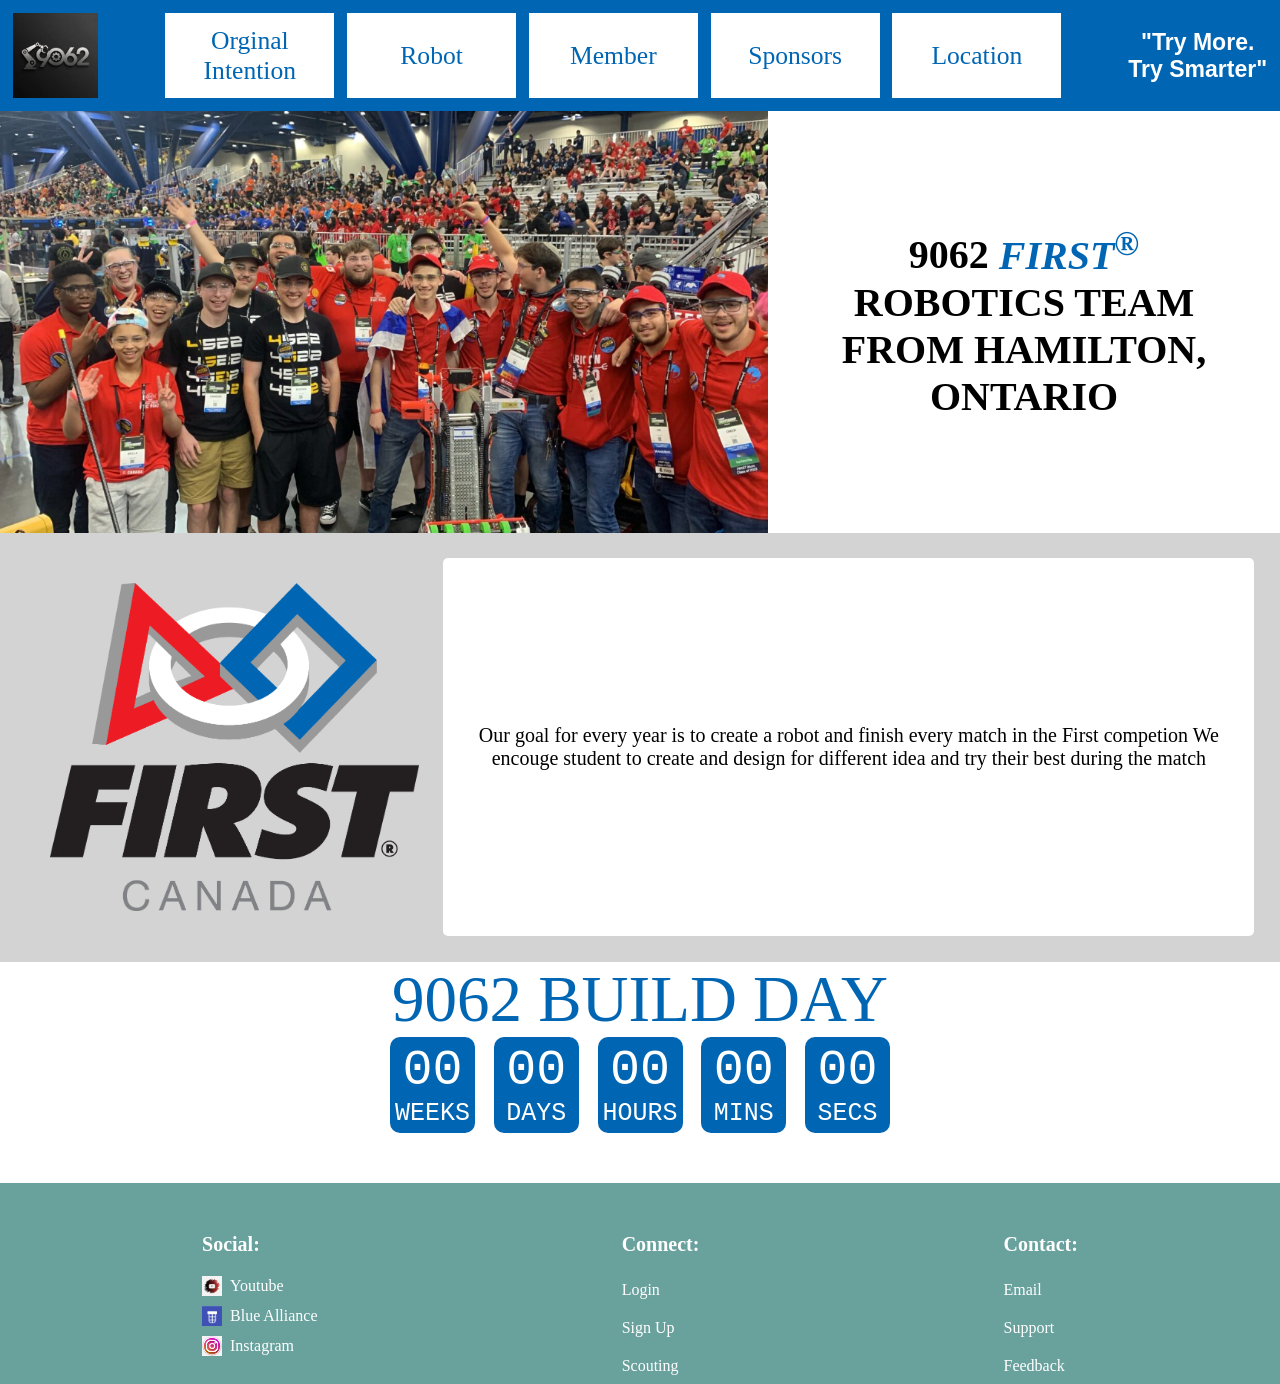
<file: index.html>
<!doctype html>
<!--
Author: Trevor Goff
Date: Mar 11-Apr 19
Description: Landing page for the 9062 robotics website. Header was made by Trevor, footer was made by Hongkiu.
-->
<html>

<head>
    <meta name="viewport" content="width=device-width, initial-scale=1.0">
    <title>9062</title>
    <link rel="stylesheet" href="css/globalStyle.css">
    <link rel="stylesheet" href="css/header.css">
    <link rel="stylesheet" href="css/footer.css">
    <link rel="stylesheet" href="css/landing.css">
    <link rel="stylesheet" href="css/timer.css">
    <script src="js/header.js"></script>
    <script src="js/timer.js"></script>
</head>

<body>
    <div id="header">
        <a href="index.html" id="logo">
            <img src="images/9062_logo.jpg" alt="9062 Critical Circuits Logo">
        </a>
        <div id="flexnav">
            <a href="orginal.html">Orginal Intention</a>
            <a href="Robot.html">Robot</a>
            <a href="Member.php">Member</a>
            <a href="Sponsors.html">Sponsors</a>
            <a href="Location.html">Location</a>
        </div>
        <p>"Try More.<br>Try Smarter"</p>
    </div>

    <div id="content">
        <section id="banner">
            <img alt="Team 9062 at a FIRST Robotics competition" src="images/Team_image2.png">
            <div id="about">9062 <a href="https://www.firstinspires.org/" target="_blank">FIRST<sup>&reg;</sup></a>
                ROBOTICS TEAM FROM HAMILTON, ONTARIO</div>
        </section>

        <section id="first">
            <img src="images/FIRSTRegionalVert_Canada.png" alt="FIRST Robotics Logo">
            <div id="about">
                Our goal for every year is to create a robot and finish every match in the First competion
                We encouge student to create and design for different idea and try their best during the match
            </div>
        </section>

        <section id="event-countdown">
            <div id="event-name">9062 BUILD DAY</div>

            <div id="timer">
                <div class="unit">
                    <div class="digits">
                        <div class="digit">
                            0
                        </div>
                        <div class="digit">
                            0
                        </div>
                    </div>
                    WEEKS
                </div>
                <div class="unit">
                    <div class="digits">
                        <div class="digit">
                            0
                        </div>
                        <div class="digit">
                            0
                        </div>
                    </div>
                    DAYS
                </div>
                <div class="unit">
                    <div class="digits">
                        <div class="digit">
                            0
                        </div>
                        <div class="digit">
                            0
                        </div>
                    </div>
                    HOURS
                </div>
                <div class="unit">
                    <div class="digits">
                        <div class="digit">
                            0
                        </div>
                        <div class="digit">
                            0
                        </div>
                    </div>
                    MINS
                </div>
                <div class="unit">
                    <div class="digits">
                        <div class="digit">
                            0
                        </div>
                        <div class="digit">
                            0
                        </div>
                    </div>
                    SECS
                </div>
            </div>
        </section>
    </div>

    <div id="footer">
        <div class="column1">
            <h3>Social:</h3>

            <a href="https://www.youtube.com/@CriticalCircuits" target="_blank">
                <img src="images/youtube_image.png" alt="YouTube Logo" class="icon"> Youtube
            </a>

            <a href="https://www.thebluealliance.com/team/9062" target="_blank">
                <img src="images/Screenshot 2026-03-11 144539.png" alt="TheBlueAlliance Logo" class="icon">Blue Alliance
            </a>

            <a href="https://www.instagram.com/9062photographer" target="_blank">
                <img src="images/instagram_icon.png" alt="Instagram Logo" class="icon"> Instagram
            </a>

        </div>

        <div class="column1">
            <h3>Connect:</h3>
            <p><a href="javascript:void(0)" onclick="openModal('loginModal')">Login</a></p>
            <p><a href="javascript:void(0)" onclick="openModal('signupModal')">Sign Up</a></p>
            <p><a href="scouting.html">Scouting</a></p>
        </div>

        <div class="column1">
            <h3>Contact:</h3>
            <p><a href="mailto:chenghongkiu6@gmail.com">Email</a></p>
            <p><a href="https://www.example.com/">Support</a></p>
            <p><a href="feedback.html">Feedback</a></p>
        </div>
    </div>

    <div id="loginModal" class="modal">
        <div class="modal-content">
            <span class="close-button" onclick="closeModal('loginModal')">&times;</span>
            <h2>Login</h2>
            <form id="loginForm">
                <input type="text" name="username" placeholder="Username" required>
                <input type="password" name="password" placeholder="Password" required>
                <div id="loginError"
                    style="color: white; background-color: #ff4d4d; padding: 10px; margin-bottom: 15px; border-radius: 4px; display: none; font-size: 0.9em; text-align: center;">
                </div>
                <button type="submit" class="btn-primary">Sign In</button>
            </form>
        </div>
    </div>

    <div id="signupModal" class="modal">
        <div class="modal-content">
            <span class="close-button" onclick="closeModal('signupModal')">&times;</span>
            <h2>Request Access</h2>
            <p style="font-size: 0.8em; color: #666; margin-bottom: 10px;">Your account will require admin approval.</p>
            <form action="php/sign_up.php" method="POST">
                <input type="text" name="username" placeholder="Username" required>
                <input type="password" name="password" placeholder="Create Password" required>
                <button type="submit" class="btn-primary">Request Account</button>
            </form>
        </div>
    </div>

    <script>
        function openModal(modalId) {
            document.getElementById(modalId).style.display = "flex";
        }

        function closeModal(modalId) {
            document.getElementById(modalId).style.display = "none";
        }

        window.onclick = function (event) {
            if (event.target.classList.contains('modal')) {
                event.target.style.display = "none";
            }
        }

        document.getElementById('loginForm').addEventListener('submit', function (e) {
            e.preventDefault();

            const formData = new FormData(this);
            const errorDiv = document.getElementById('loginError');

            fetch('php/login.php', {
                method: 'POST',
                body: formData
            })
                .then(response => response.json())
                .then(data => {
                    if (data.status === 'success') {
                        window.location.href = data.redirect;
                    } else {
                        errorDiv.textContent = data.message;
                        errorDiv.style.display = 'block';
                    }
                })
                .catch(error => {
                    errorDiv.textContent = 'An unexpected error occurred.';
                    errorDiv.style.display = 'block';
                });
        });
    </script>
</body>

</html>
</file>
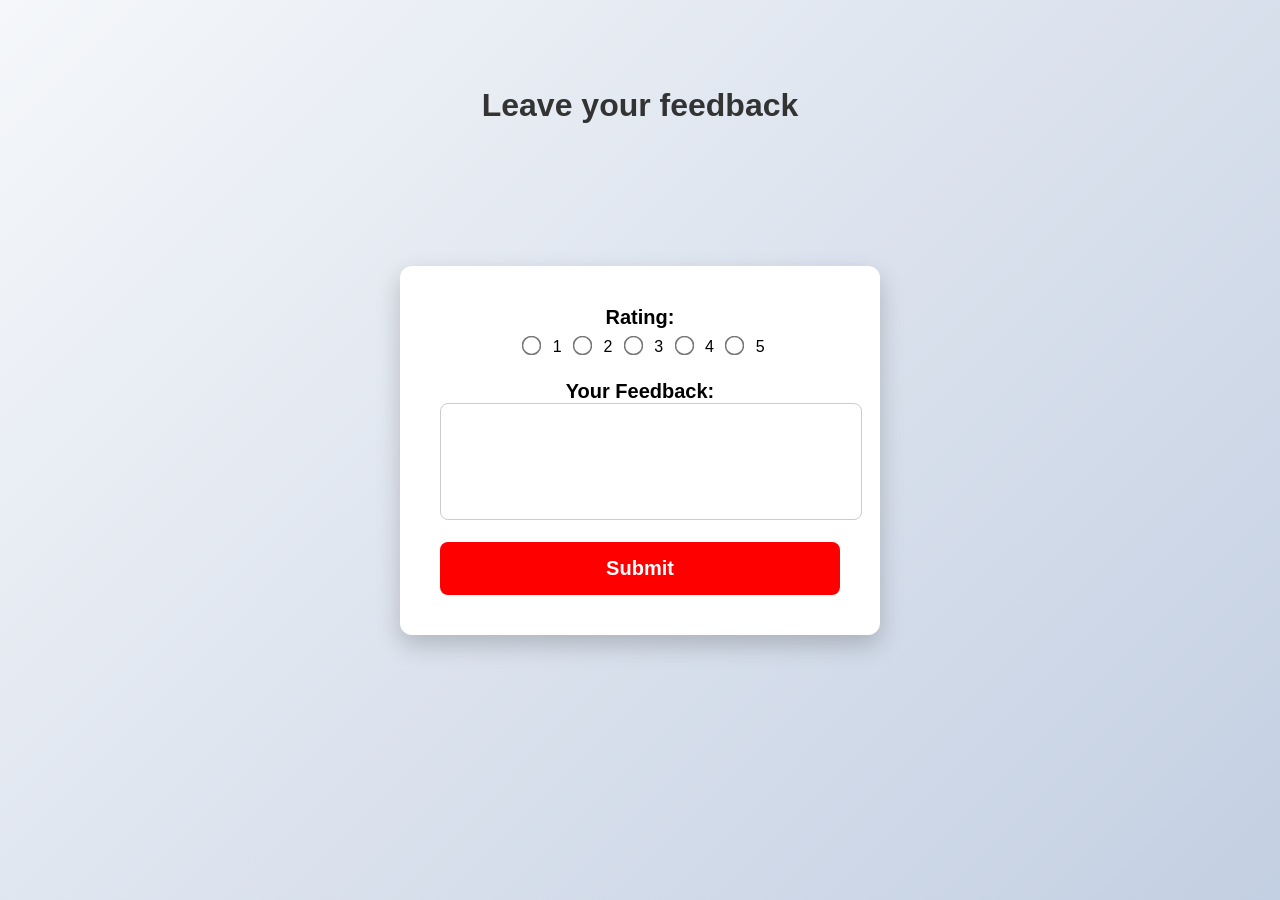
<file: feedback.html>
<!DOCTYPE html>
<!-- this is the feedback page made by Harris Chenge, the purpose is to college user feedback into my database
and make the web more better
-->
<html>

<head>
    <meta name="viewport" content="width=device-width, initial-scale=1.0">
    <title>Feedback</title>
    <link rel="stylesheet" href="css/feedback.css">

</head>

<body>
    <h2>Leave your feedback</h2>

    <form action="php/submit_feedback.php" method="POST">

        <label>Rating: </label><br>
        <input type="radio" name="rating" value="1" required> 1
        <input type="radio" name="rating" value="2"> 2
        <input type="radio" name="rating" value="3"> 3
        <input type="radio" name="rating" value="4"> 4
        <input type="radio" name="rating" value="5"> 5
        <br><br>

        <label>Your Feedback:</label><br>
        <textarea name = "feedback" rows = "5" cols = "40" required></textarea>
        <br><br>

        <button type="submit">Submit</button>
    </form>
    
</body>

</html>
</file>
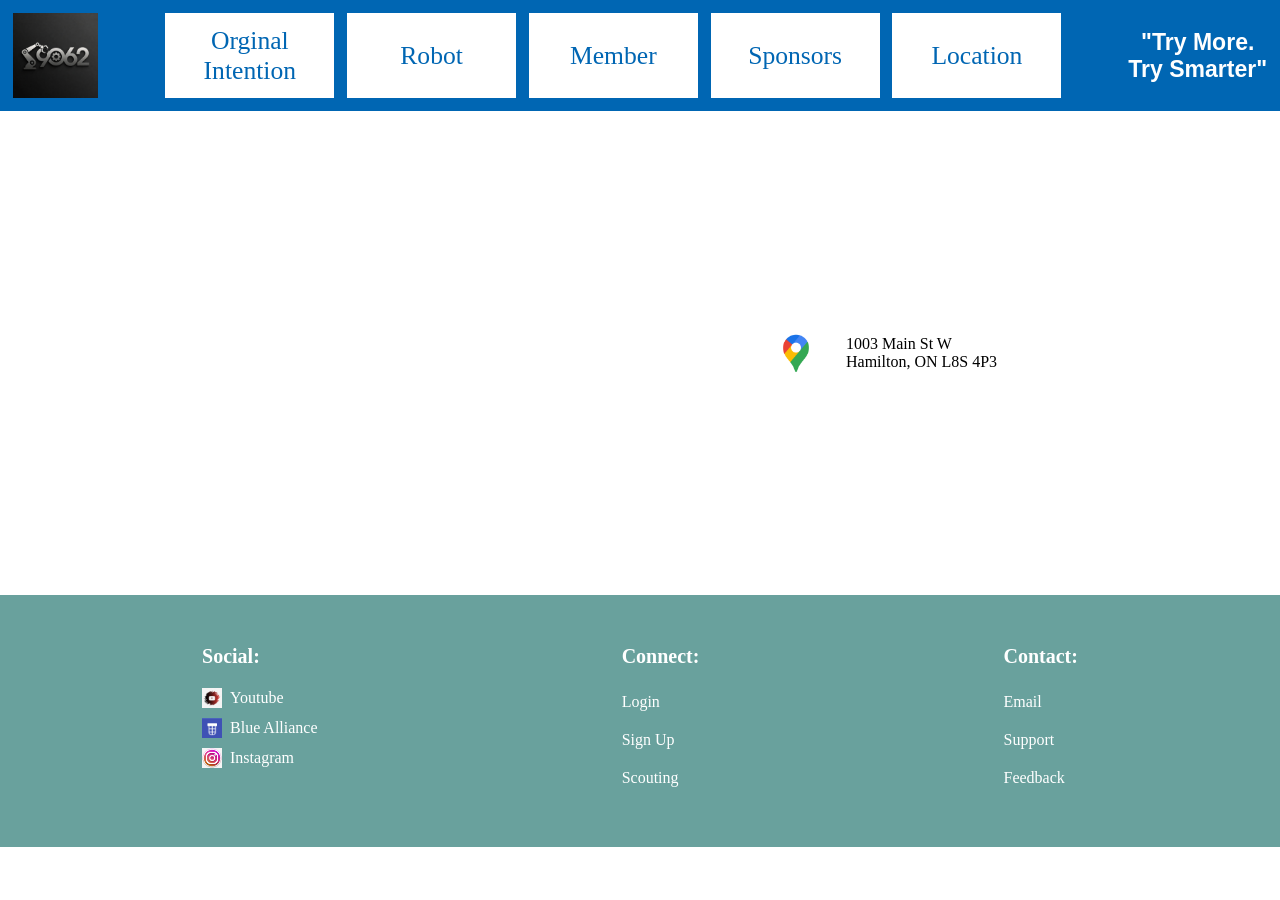
<file: Location.html>
<!doctype html>
<!--
This is location page made by Harris Chenge
I made the iframe to show the location about the club and write the addree next behind
I am also makine the css about make the footer column become horizontal when the screen become smaller
-->
<html>

<head>
    <meta name="viewport" content="width=device-width, initial-scale=1.0">
    <title>9062</title>
    <link rel="stylesheet" href="css/stylesheet_location.css">
    <link rel="stylesheet" href="css/globalStyle.css">
    <link rel="stylesheet" href="css/header.css">
    <link rel="stylesheet" href="css/footer.css">
    <script src="js/header.js"></script>
</head>

<body>
    <div id="header">
        <a href="index.html" id="logo">
            <img src="images/9062_logo.jpg">
        </a>
        <div id="flexnav">
            <a href="orginal.html">Orginal Intention</a>
            <a href="Robot.html">Robot</a>
            <a href="Member.php">Member</a>
            <a href="Sponsors.html">Sponsors</a>
            <a href="Location.html">Location</a>
        </div>
        <p>"Try More.<br>Try Smarter"</p>
    </div>


    <div id="comment">
        <div class="map">
            <iframe src="https://www.google.com/maps?q=Columbia+International+College,Hamilton,Ontario&output=embed"
                width="100%" height="400" style="border:0;">
            </iframe>
        </div>
        <div class="address">
            <img src="images/maps_512dp.png" class="mapicon">
            <p></p>1003 Main St W<br>Hamilton, ON L8S 4P3</p>

        </div>
    </div>

    <div id="footer">
        <div class="column1">
            <h3>Social:</h3>

            <a href="https://www.youtube.com/@CriticalCircuits" target="_blank">
                <img src="images/youtube_image.png" alt="YouTube Logo" class="icon"> Youtube
            </a>

            <a href="https://www.thebluealliance.com/team/9062" target="_blank">
                <img src="images/Screenshot 2026-03-11 144539.png" alt="TheBlueAlliance Logo" class="icon">Blue Alliance
            </a>

            <a href="https://www.instagram.com/9062photographer" target="_blank">
                <img src="images/instagram_icon.png" alt="Instagram Logo" class="icon"> Instagram
            </a>

        </div>

                <div class="column1">
            <h3>Connect:</h3>
            <p><a href="javascript:void(0)" onclick="openModal('loginModal')">Login</a></p>
            <p><a href="javascript:void(0)" onclick="openModal('signupModal')">Sign Up</a></p>
            <p><a href="scouting.html">Scouting</a></p>
        </div>

        <div class="column1">
            <h3>Contact:</h3>
            <p><a href="mailto:chenghongkiu6@gmail.com">Email</a></p>
            <p><a href="https://www.example.com/">Support</a></p>
            <p><a href="feedback.html">Feedback</a></p>
        </div>
    </div>

    <div id="loginModal" class="modal">
    <div class="modal-content">
        <span class="close-button" onclick="closeModal('loginModal')">&times;</span>
        <h2>Login</h2>
        <form id="loginForm">
            <input type="text" name="username" placeholder="Username" required>
            <input type="password" name="password" placeholder="Password" required>
            <div id="loginError" style="color: white; background-color: #ff4d4d; padding: 10px; margin-bottom: 15px; border-radius: 4px; display: none; font-size: 0.9em; text-align: center;"></div>
            <button type="submit" class="btn-primary">Sign In</button>
        </form>
    </div>
</div>

    <div id="signupModal" class="modal">
        <div class="modal-content">
            <span class="close-button" onclick="closeModal('signupModal')">&times;</span>
            <h2>Request Access</h2>
            <p style="font-size: 0.8em; color: #666; margin-bottom: 10px;">Your account will require admin approval.</p>
            <form action="php/sign_up.php" method="POST">
                <input type="text" name="username" placeholder="Username" required>
                <input type="password" name="password" placeholder="Create Password" required>
                <button type="submit" class="btn-primary">Request Account</button>
            </form>
        </div>
    </div>

<script>
    function openModal(modalId) {
        document.getElementById(modalId).style.display = "flex";
    }

    function closeModal(modalId) {
        document.getElementById(modalId).style.display = "none";
    }

    window.onclick = function(event) {
        if (event.target.classList.contains('modal')) {
            event.target.style.display = "none";
        }
    }

    document.getElementById('loginForm').addEventListener('submit', function(e) {
    e.preventDefault();

    const formData = new FormData(this);
    const errorDiv = document.getElementById('loginError');

    fetch('php/login.php', {
        method: 'POST',
        body: formData
    })
    .then(response => response.json())
    .then(data => {
        if (data.status === 'success') {
            window.location.href = data.redirect;
        } else {
            errorDiv.textContent = data.message;
            errorDiv.style.display = 'block';
        }
    })
    .catch(error => {
        errorDiv.textContent = 'An unexpected error occurred.';
        errorDiv.style.display = 'block';
    });
});
</script>
</body>

</html>
</file>
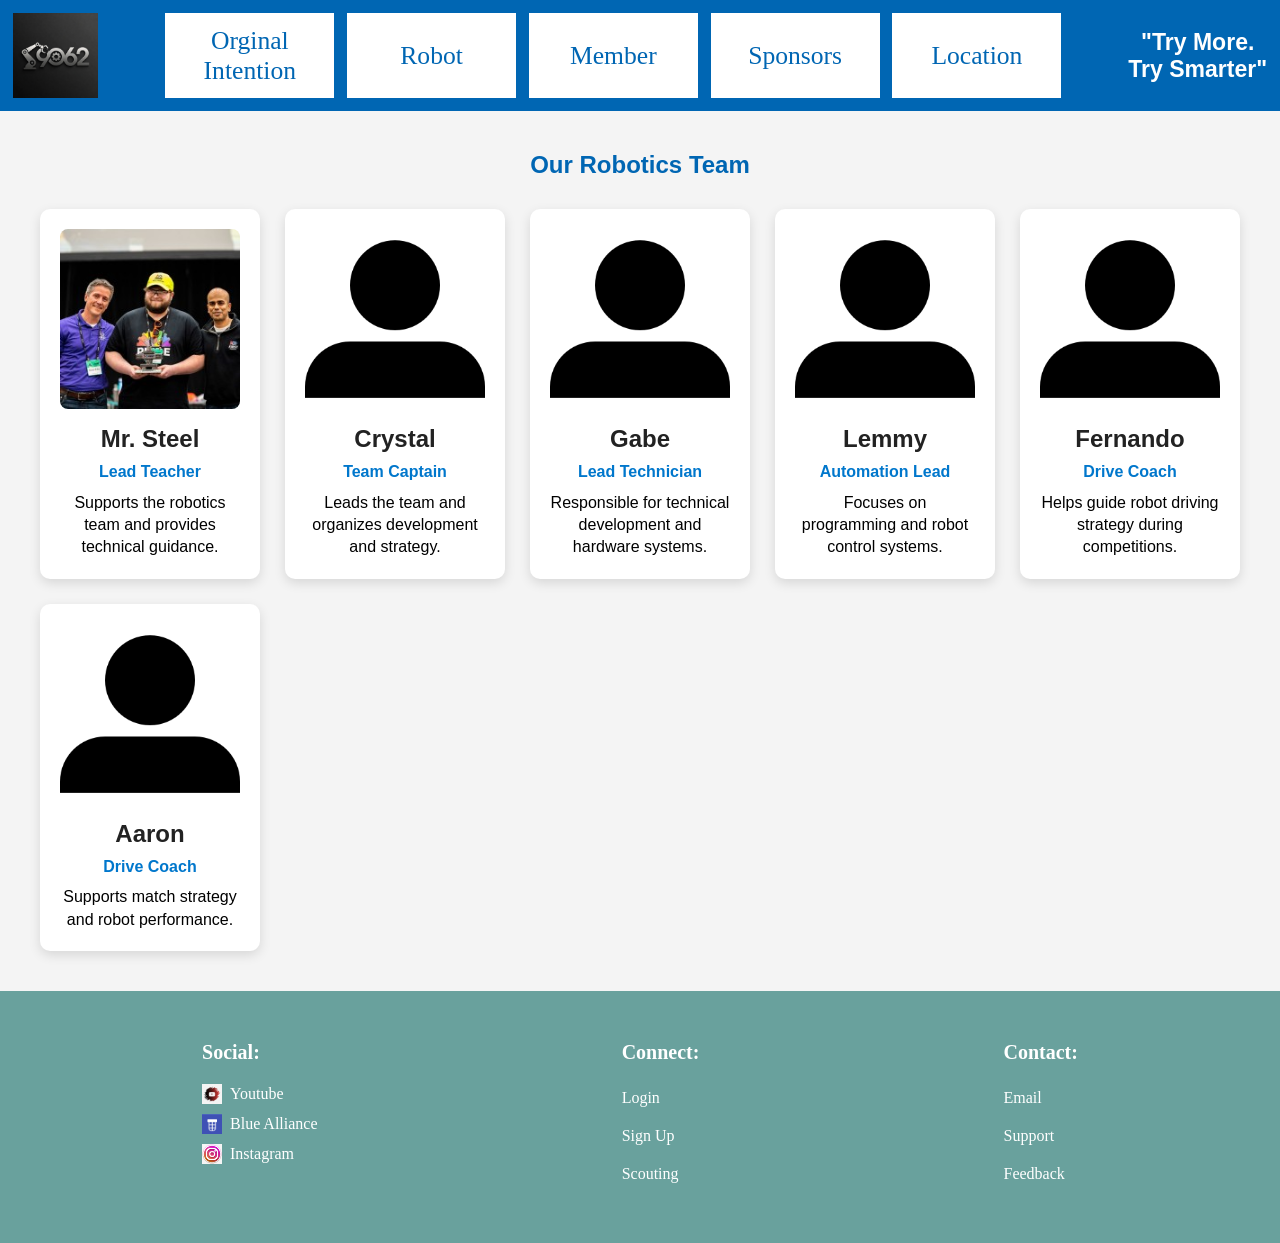
<file: Member.html>
<!doctype html>
<!--
Member page for the robotics team website.
Author: Ali Abdullayev
-->
<html>

<head>
    <meta name="viewport" content="width=device-width, initial-scale=1.0">
    <title>Team Members</title>
    <link rel="stylesheet" href="css/globalStyle.css">
    <link rel="stylesheet" href="css/header.css">
    <link rel="stylesheet" href="css/footer.css">
    <link rel="stylesheet" href="css/stylesheet_members.css">
    <script src="js/header.js"></script>

</head>

<body>
    <div id="header">
        <a href="index.html" id="logo">
            <img src="images/9062_logo.jpg">
        </a>
        <div id="flexnav">
            <a href="orginal.html">Orginal Intention</a>
            <a href="Robot.html">Robot</a>
            <a href="Member.html">Member</a>
            <a href="Sponsors.html">Sponsors</a>
            <a href="Location.html">Location</a>
        </div>
        <p>"Try More.<br>Try Smarter"</p>
    </div>

    <div id="comment">
        <section class="team">
            <h1>Our Robotics Team</h1>

            <div class="team-container">
                <div class="member-card">
                    <img src="images/1759325627715.jpg" alt="Mr. Steel">
                    <h2>Mr. Steel</h2>
                    <p class="role">Lead Teacher</p>
                    <p>Supports the robotics team and provides technical guidance.</p>
                </div>

                <div class="member-card">
                    <img src="images/empty_icon.webp" alt="Crystal">
                    <h2>Crystal</h2>
                    <p class="role">Team Captain</p>
                    <p>Leads the team and organizes development and strategy.</p>
                </div>

                <div class="member-card">
                    <img src="images/empty_icon.webp" alt="Gabe">
                    <h2>Gabe</h2>
                    <p class="role">Lead Technician</p>
                    <p>Responsible for technical development and hardware systems.</p>
                </div>

                <div class="member-card">
                    <img src="images/empty_icon.webp" alt="Lemmy">
                    <h2>Lemmy</h2>
                    <p class="role">Automation Lead</p>
                    <p>Focuses on programming and robot control systems.</p>
                </div>

                <div class="member-card">
                    <img src="images/empty_icon.webp" alt="Fernando">
                    <h2>Fernando</h2>
                    <p class="role">Drive Coach</p>
                    <p>Helps guide robot driving strategy during competitions.</p>
                </div>

                <div class="member-card">
                    <img src="images/empty_icon.webp" alt="Aaron">
                    <h2>Aaron</h2>
                    <p class="role">Drive Coach</p>
                    <p>Supports match strategy and robot performance.</p>
                </div>
            </div>
        </section>
    </div>

    <div id="footer">
        <div class="column1">
            <h3>Social:</h3>

            <a href="https://www.youtube.com/@CriticalCircuits" target="_blank">
                <img src="images/youtube_image.png" alt="YouTube Logo" class="icon"> Youtube
            </a>

            <a href="https://www.thebluealliance.com/team/9062" target="_blank">
                <img src="images/Screenshot 2026-03-11 144539.png" alt="TheBlueAlliance Logo" class="icon">Blue Alliance
            </a>

            <a href="https://www.instagram.com/9062photographer" target="_blank">
                <img src="images/instagram_icon.png" alt="Instagram Logo" class="icon"> Instagram
            </a>

        </div>

        <div class="column1">
            <h3>Connect:</h3>
            <p><a href="javascript:void(0)" onclick="openModal('loginModal')">Login</a></p>
            <p><a href="javascript:void(0)" onclick="openModal('signupModal')">Sign Up</a></p>
            <p><a href="scouting.html">Scouting</a></p>
        </div>

        <div class="column1">
            <h3>Contact:</h3>
            <p><a href="mailto:chenghongkiu6@gmail.com">Email</a></p>
            <p><a href="https://www.example.com/">Support</a></p>
            <p><a href="feedback.html">Feedback</a></p>
        </div>
    </div>

    <div id="loginModal" class="modal">
        <div class="modal-content">
            <span class="close-button" onclick="closeModal('loginModal')">&times;</span>
            <h2>Login</h2>
            <form action="php/login.php" method="POST">
                <input type="text" name="username" placeholder="Email" required>
                <input type="password" name="password" placeholder="Password" required>
                <button type="submit" class="btn-primary">Sign In</button>
            </form>
        </div>
    </div>

    <div id="signupModal" class="modal">
        <div class="modal-content">
            <span class="close-button" onclick="closeModal('signupModal')">&times;</span>
            <h2>Request Access</h2>
            <p style="font-size: 0.8em; color: #666; margin-bottom: 10px;">Your account will require admin approval.</p>
            <form action="php/sign_up.php" method="POST">
                <input type="text" name="username" placeholder="Email" required>
                <input type="password" name="password" placeholder="Create Password" required>
                <button type="submit" class="btn-primary">Request Account</button>
            </form>
        </div>
    </div>

<script>
    function openModal(modalId) {
        document.getElementById(modalId).style.display = "flex";
    }

    function closeModal(modalId) {
        document.getElementById(modalId).style.display = "none";
    }

    window.onclick = function(event) {
        if (event.target.classList.contains('modal')) {
            event.target.style.display = "none";
        }
}
</script>
</body>

</html>
</file>
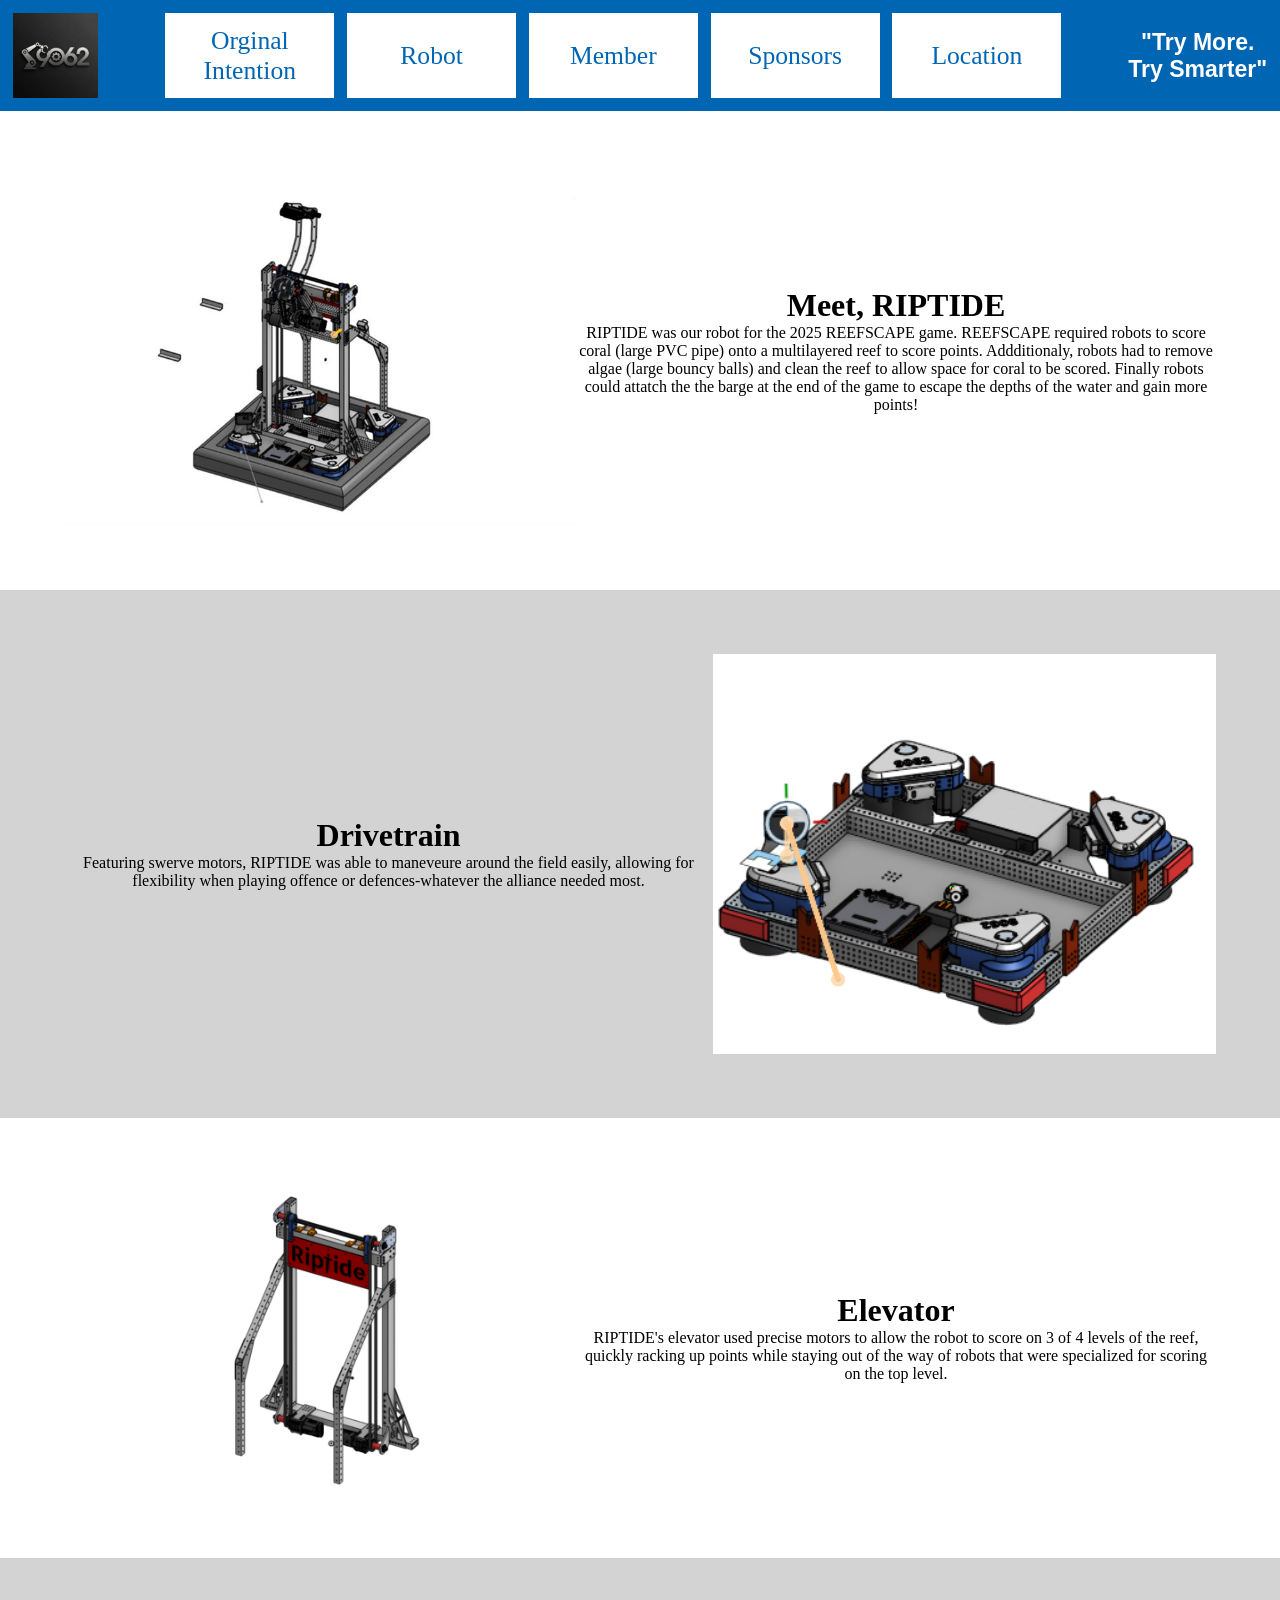
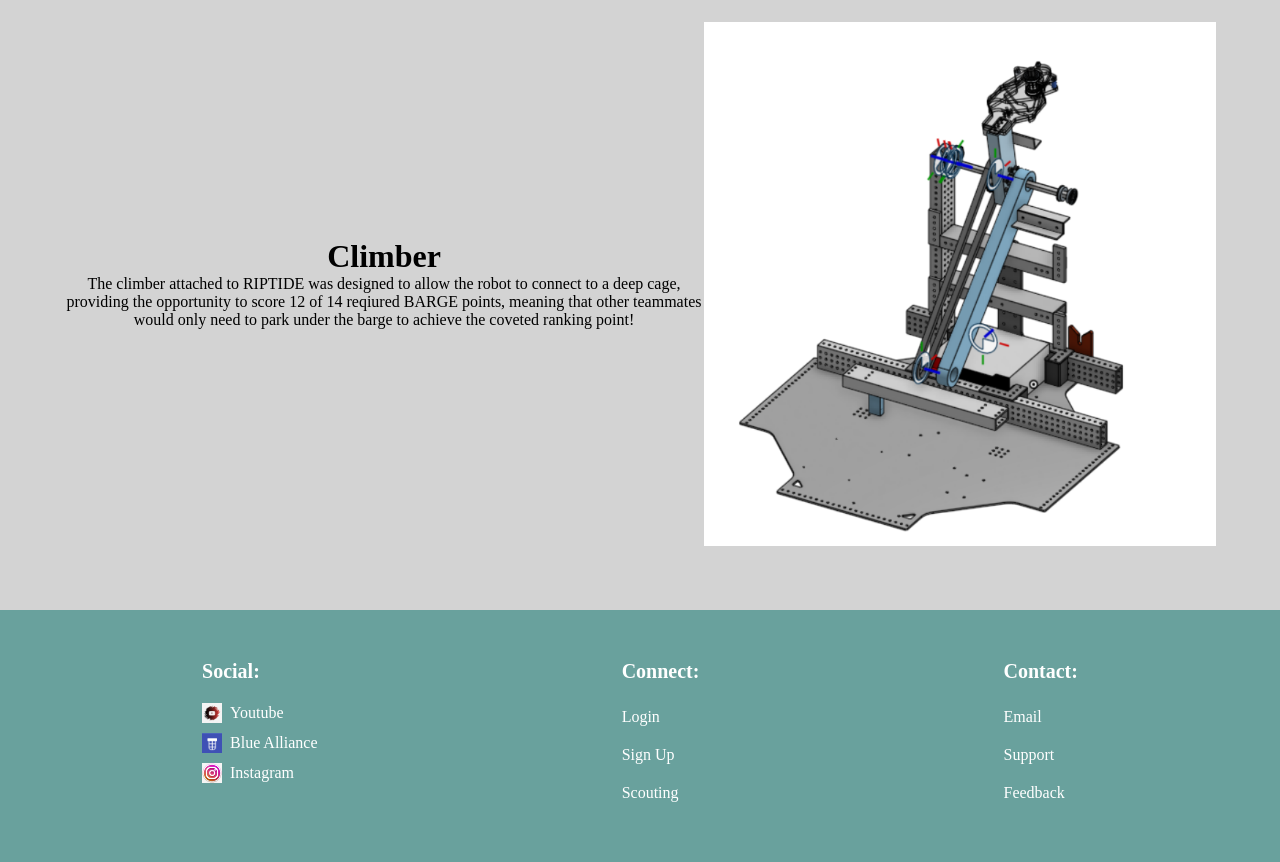
<file: Robot.html>
<!doctype html>
<!--
Author: Trevor Goff
Date: Mar 11-Apr 19
Description: Basic page to display features about the 2025 robot.
-->
<html>

<head>
    <meta name="viewport" content="width=device-width, initial-scale=1.0">
    <title>9062</title>
    <link rel="stylesheet" href="css/globalStyle.css">
    <link rel="stylesheet" href="css/header.css">
    <link rel="stylesheet" href="css/footer.css">
    <link rel="stylesheet" href="css/robot.css">
    <script src="js/header.js"></script>

</head>

<body>
    <div id="header">
        <a href="index.html" id="logo">
            <img src="images/9062_logo.jpg">
        </a>
        <div id="flexnav">
            <a href="orginal.html">Orginal Intention</a>
            <a href="Robot.html">Robot</a>
            <a href="Member.php">Member</a>
            <a href="Sponsors.html">Sponsors</a>
            <a href="Location.html">Location</a>
        </div>
        <p>"Try More.<br>Try Smarter"</p>
    </div>

    <div id="content">
        <div id="robot">
            <div class="subsystem">
                <img src="images/RiptideRobot.jpg">
                <div class="context">
                    <h1>Meet, RIPTIDE</h1>
                    <p>
                        RIPTIDE was our robot for the 2025 REEFSCAPE game. REEFSCAPE required robots to score coral
                        (large PVC pipe) onto a multilayered reef to score points. Addditionaly, robots had to remove
                        algae (large bouncy balls) and clean the reef to allow space for coral to be scored. Finally
                        robots could attatch the the barge at the end of the game to escape the depths of the water and
                        gain more points!
                    </p>
                </div>
            </div>
            <div class="subsystem dark">
                <div class="context">
                    <h1>Drivetrain</h1>
                    <p>
                        Featuring swerve motors, RIPTIDE was able to maneveure around the field easily, allowing for
                        flexibility when playing offence or defences-whatever the alliance needed most.
                    </p>
                </div>
                <img src="images/Drivetrain.png">
            </div>
            <div class="subsystem">
                <img src="images/RiptideElevator.png">
                <div class="context">
                    <h1>Elevator</h1>
                    <p>
                        RIPTIDE's elevator used precise motors to allow the robot to score on 3 of 4 levels of the reef,
                        quickly racking up points while staying out of the way of robots that were specialized for
                        scoring on the top level.
                    </p>
                </div>
            </div>
            <div class="subsystem dark">
                <div class="context">
                    <h1>Climber</h1>
                    <p>
                        The climber attached to RIPTIDE was designed to allow the robot to connect to a deep cage,
                        providing the opportunity to score 12 of 14 reqiured BARGE points, meaning that other teammates
                        would only need to park under the barge to achieve the coveted ranking point!
                    </p>
                </div>
                <img src="images/LastYearClimber.png">
            </div>
        </div>
    </div>

    <div id="footer">
        <div class="column1">
            <h3>Social:</h3>

            <a href="https://www.youtube.com/@CriticalCircuits" target="_blank">
                <img src="images/youtube_image.png" alt="YouTube Logo" class="icon"> Youtube
            </a>

            <a href="https://www.thebluealliance.com/team/9062" target="_blank">
                <img src="images/Screenshot 2026-03-11 144539.png" alt="TheBlueAlliance Logo" class="icon">Blue Alliance
            </a>

            <a href="https://www.instagram.com/9062photographer" target="_blank">
                <img src="images/instagram_icon.png" alt="Instagram Logo" class="icon"> Instagram
            </a>

        </div>

        <div class="column1">
            <h3>Connect:</h3>
            <p><a href="javascript:void(0)" onclick="openModal('loginModal')">Login</a></p>
            <p><a href="javascript:void(0)" onclick="openModal('signupModal')">Sign Up</a></p>
            <p><a href="scouting.html">Scouting</a></p>
        </div>

        <div class="column1">
            <h3>Contact:</h3>
            <p><a href="mailto:chenghongkiu6@gmail.com">Email</a></p>
            <p><a href="https://www.example.com/">Support</a></p>
            <p><a href="feedback.html">Feedback</a></p>
        </div>
    </div>

    <div id="loginModal" class="modal">
        <div class="modal-content">
            <span class="close-button" onclick="closeModal('loginModal')">&times;</span>
            <h2>Login</h2>
            <form id="loginForm">
                <input type="text" name="username" placeholder="Username" required>
                <input type="password" name="password" placeholder="Password" required>
                <div id="loginError"
                    style="color: white; background-color: #ff4d4d; padding: 10px; margin-bottom: 15px; border-radius: 4px; display: none; font-size: 0.9em; text-align: center;">
                </div>
                <button type="submit" class="btn-primary">Sign In</button>
            </form>
        </div>
    </div>

    <div id="signupModal" class="modal">
        <div class="modal-content">
            <span class="close-button" onclick="closeModal('signupModal')">&times;</span>
            <h2>Request Access</h2>
            <p style="font-size: 0.8em; color: #666; margin-bottom: 10px;">Your account will require admin approval.</p>
            <form action="php/sign_up.php" method="POST">
                <input type="text" name="username" placeholder="Username" required>
                <input type="password" name="password" placeholder="Create Password" required>
                <button type="submit" class="btn-primary">Request Account</button>
            </form>
        </div>
    </div>

    <script>
        function openModal(modalId) {
            document.getElementById(modalId).style.display = "flex";
        }

        function closeModal(modalId) {
            document.getElementById(modalId).style.display = "none";
        }

        window.onclick = function (event) {
            if (event.target.classList.contains('modal')) {
                event.target.style.display = "none";
            }
        }

        document.getElementById('loginForm').addEventListener('submit', function (e) {
            e.preventDefault();

            const formData = new FormData(this);
            const errorDiv = document.getElementById('loginError');

            fetch('php/login.php', {
                method: 'POST',
                body: formData
            })
                .then(response => response.json())
                .then(data => {
                    if (data.status === 'success') {
                        window.location.href = data.redirect;
                    } else {
                        errorDiv.textContent = data.message;
                        errorDiv.style.display = 'block';
                    }
                })
                .catch(error => {
                    errorDiv.textContent = 'An unexpected error occurred.';
                    errorDiv.style.display = 'block';
                });
        });
    </script>
</body>

</html>
</file>
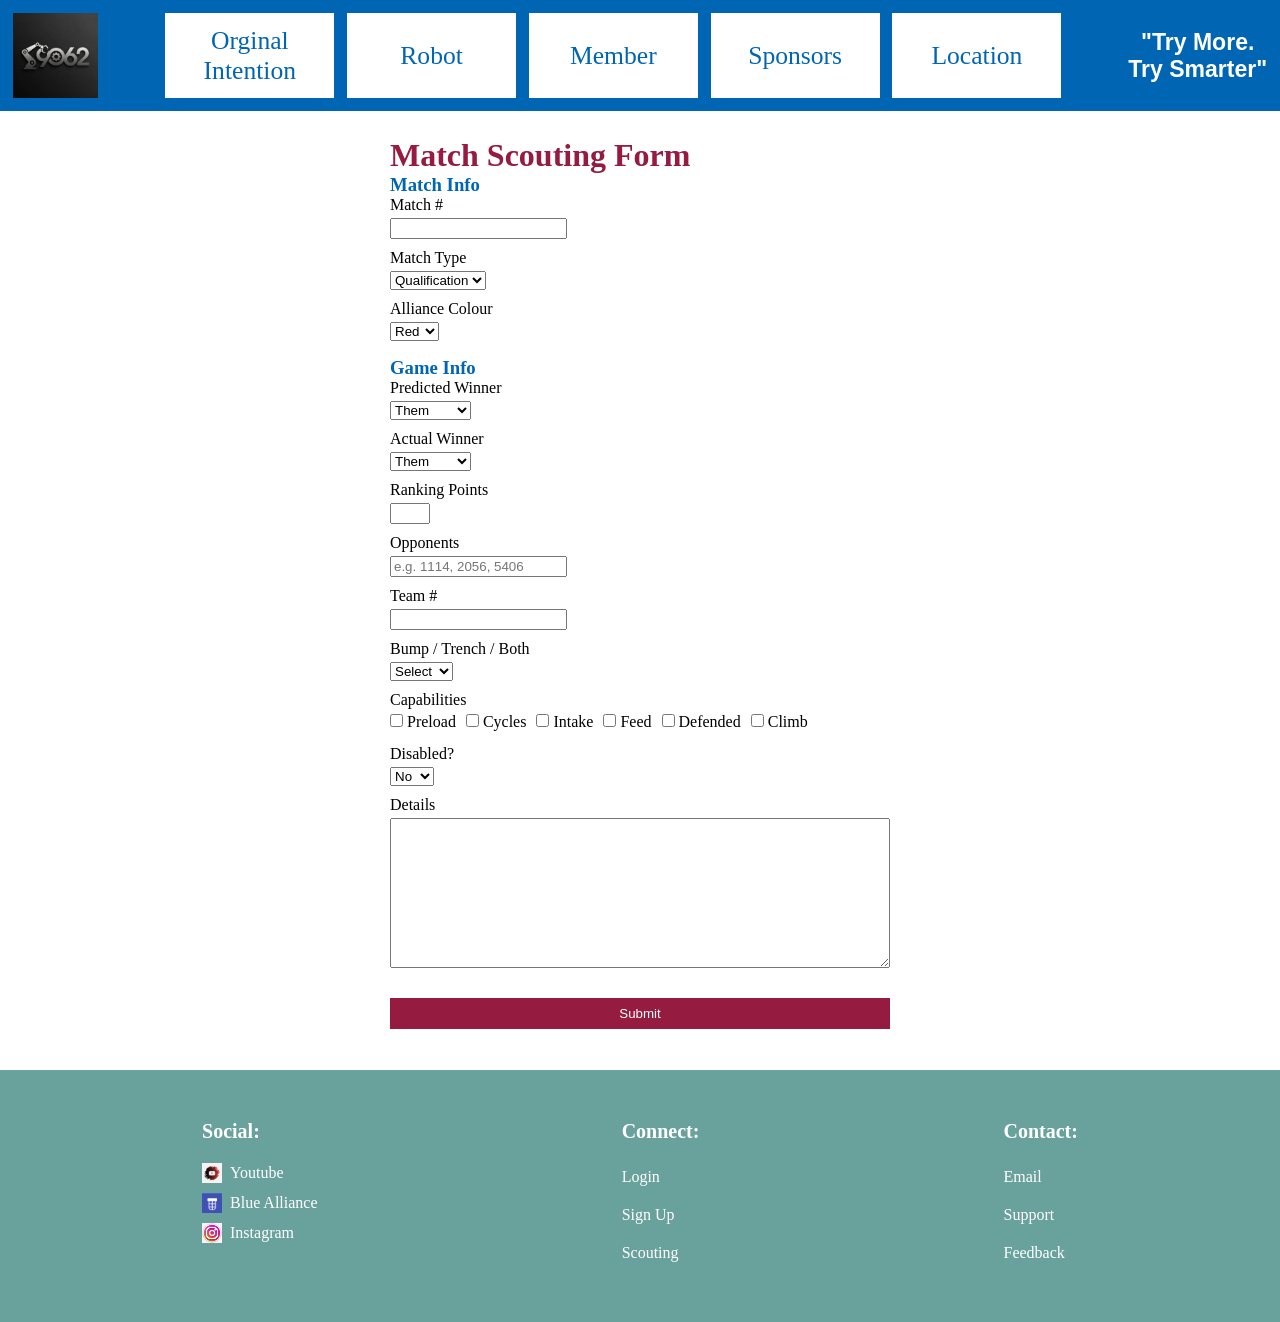
<file: scouting.html>
<!--
Author: Trevor Goff
Date: Apr 2-19
Description: Scouting submission form for competitions. Uses PHP and SQL backend.
-->
<!DOCTYPE html>
<html lang="en">

<head>
    <meta name="viewport" content="width=device-width, initial-scale=1.0" />
    <title>Match Scouting Form</title>
    <link rel="stylesheet" href="css/stylesheet_scouting.css">
    <link rel="stylesheet" href="css/header.css">
    <link rel="stylesheet" href="css/footer.css">
    <link rel="stylesheet" href="css/globalStyle.css">
    <script src="js/scouting.js"></script>
    <script src="js/header.js"></script>
</head>

<body>
    <div id="header">
        <a href="index.html" id="logo">
            <img src="images/9062_logo.jpg">
        </a>
        <div id="flexnav">
            <a href="orginal.html">Orginal Intention</a>
            <a href="Robot.html">Robot</a>
            <a href="Member.php">Member</a>
            <a href="Sponsors.html">Sponsors</a>
            <a href="Location.html">Location</a>
        </div>
        <p>"Try More.<br>Try Smarter"</p>
    </div>
    <div class="container">
        <h1>Match Scouting Form</h1>

        <form id="scoutForm">
            <div class="section">
                <h3>Match Info</h3>
                <div class="grid">
                    <div>
                        <label for="matchNumber">Match #</label>
                        <input class="number-arrowless" type="number" id="matchNumber" name="matchNumber" />
                    </div>
                    <div>
                        <label for="matchType">Match Type</label>
                        <select id="matchType" name="matchType">
                            <option value="qualification">Qualification</option>
                            <option value="playoff">Playoff</option>
                            <option value="practice">Practice</option>
                        </select>
                    </div>
                    <div>
                        <label for="allianceColor">Alliance Colour</label>
                        <select id="allianceColor" name="allianceColor">
                            <option value="red">Red</option>
                            <option value="blue">Blue</option>
                        </select>
                    </div>
                </div>
            </div>

            <div class="section">
                <h3>Game Info</h3>
                <div class="grid">
                    <div>
                        <label for="predictWin">Predicted Winner</label>
                        <select id="predictWin" name="predictWin">
                            <option value="them">Them</option>
                            <option value="opponent">Opponent</option>
                        </select>
                    </div>

                    <div>
                        <label for="actualWin">Actual Winner</label>
                        <select id="actualWin" name="actualWin">
                            <option value="them">Them</option>
                            <option value="opponent">Opponent</option>
                        </select>
                    </div>

                    <div>
                        <label for="rankingPoints">Ranking Points</label>
                        <input type="number" id="rankingPoints" name="rankingPoints" min="0" max="6" />
                    </div>

                    <div>
                        <label for="opponents">Opponents</label>
                        <input type="text" id="opponents" name="opponents" placeholder="e.g. 1114, 2056, 5406" />
                    </div>

                    <div>
                        <label for="Number">Team #</label>
                        <input class="number-arrowless" type="number" id="Number" name="teams[0][number]" />
                    </div>

                    <div>
                        <label for="Bump">Bump / Trench / Both</label>
                        <select id="Bump" name="teams[0][path]">
                            <option value="">Select</option>
                            <option value="bump">Bump</option>
                            <option value="trench">Trench</option>
                            <option value="both">Both</option>
                        </select>
                    </div>

                    <div>
                        <label Capabilities>Capabilities</label>
                        <div class="checkbox-group">
                            <label><input type="checkbox" name="teams[0][capabilities][]" value="preload" />
                                Preload</label>
                            <label><input type="checkbox" name="teams[0][capabilities][]" value="cycles" />
                                Cycles</label>
                            <label><input type="checkbox" name="teams[0][capabilities][]" value="intake" />
                                Intake</label>
                            <label><input type="checkbox" name="teams[0][capabilities][]" value="feed" /> Feed</label>
                            <label><input type="checkbox" name="teams[0][capabilities][]" value="defended" />
                                Defended</label>
                            <label><input type="checkbox" name="teams[0][capabilities][]" value="climb" /> Climb</label>
                        </div>
                    </div>

                    <div>
                        <label for="Disabled">Disabled?</label>
                        <select id="Disabled" name="teams[0][disabled]">
                            <option value="no">No</option>
                            <option value="yes">Yes</option>
                        </select>
                    </div>

                    <div class="section">
                        <label for="details">Details</label>
                        <textarea id="details" name="details"></textarea>
                    </div>

                    <button type="submit">Submit</button>
                </div>


            </div>
        </form>
    </div>
    <div id="footer">
        <div class="column1">
            <h3>Social:</h3>

            <a href="https://www.youtube.com/@CriticalCircuits" target="_blank">
                <img src="images/youtube_image.png" alt="YouTube Logo" class="icon"> Youtube
            </a>

            <a href="https://www.thebluealliance.com/team/9062" target="_blank">
                <img src="images/Screenshot 2026-03-11 144539.png" alt="TheBlueAlliance Logo" class="icon">Blue Alliance
            </a>

            <a href="https://www.instagram.com/9062photographer" target="_blank">
                <img src="images/instagram_icon.png" alt="Instagram Logo" class="icon"> Instagram
            </a>

        </div>

        <div class="column1">
            <h3>Connect:</h3>
            <p><a href="javascript:void(0)" onclick="openModal('loginModal')">Login</a></p>
            <p><a href="javascript:void(0)" onclick="openModal('signupModal')">Sign Up</a></p>
            <p><a href="scouting.html">Scouting</a></p>
        </div>

        <div class="column1">
            <h3>Contact:</h3>
            <p><a href="mailto:chenghongkiu6@gmail.com">Email</a></p>
            <p><a href="https://www.example.com/">Support</a></p>
            <p><a href="feedback.html">Feedback</a></p>
        </div>
    </div>

    <div id="loginModal" class="modal">
        <div class="modal-content">
            <span class="close-button" onclick="closeModal('loginModal')">&times;</span>
            <h2>Login</h2>
            <form id="loginForm">
                <input type="text" name="username" placeholder="Username" required>
                <input type="password" name="password" placeholder="Password" required>
                <div id="loginError"
                    style="color: white; background-color: #ff4d4d; padding: 10px; margin-bottom: 15px; border-radius: 4px; display: none; font-size: 0.9em; text-align: center;">
                </div>
                <button type="submit" class="btn-primary">Sign In</button>
            </form>
        </div>
    </div>

    <div id="signupModal" class="modal">
        <div class="modal-content">
            <span class="close-button" onclick="closeModal('signupModal')">&times;</span>
            <h2>Request Access</h2>
            <p style="font-size: 0.8em; color: #666; margin-bottom: 10px;">Your account will require admin approval.</p>
            <form action="php/sign_up.php" method="POST">
                <input type="text" name="username" placeholder="Username" required>
                <input type="password" name="password" placeholder="Create Password" required>
                <button type="submit" class="btn-primary">Request Account</button>
            </form>
        </div>
    </div>

    <script>
        function openModal(modalId) {
            document.getElementById(modalId).style.display = "flex";
        }

        function closeModal(modalId) {
            document.getElementById(modalId).style.display = "none";
        }

        window.onclick = function (event) {
            if (event.target.classList.contains('modal')) {
                event.target.style.display = "none";
            }
        }

        document.getElementById('loginForm').addEventListener('submit', function (e) {
            e.preventDefault();

            const formData = new FormData(this);
            const errorDiv = document.getElementById('loginError');

            fetch('php/login.php', {
                method: 'POST',
                body: formData
            })
                .then(response => response.json())
                .then(data => {
                    if (data.status === 'success') {
                        window.location.href = data.redirect;
                    } else {
                        errorDiv.textContent = data.message;
                        errorDiv.style.display = 'block';
                    }
                })
                .catch(error => {
                    errorDiv.textContent = 'An unexpected error occurred.';
                    errorDiv.style.display = 'block';
                });
        });
    </script>
</body>

</html>
</file>
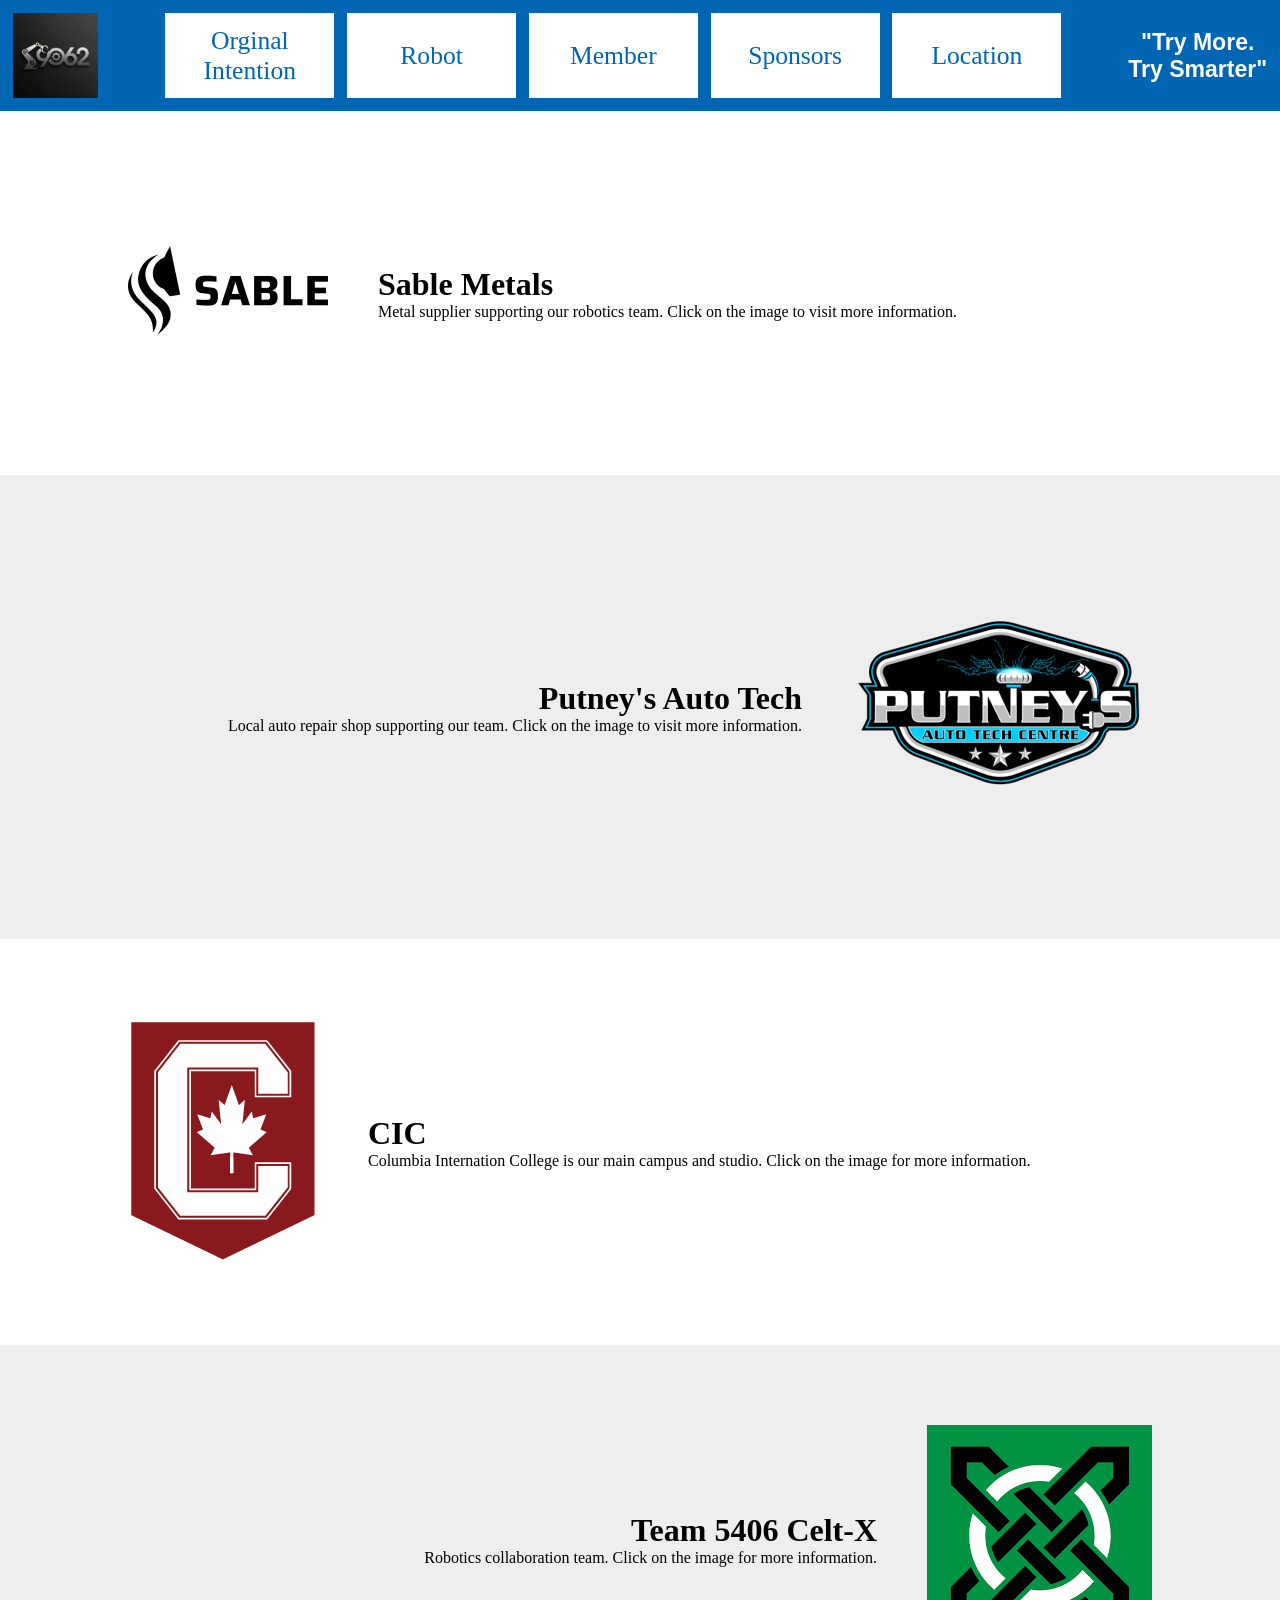
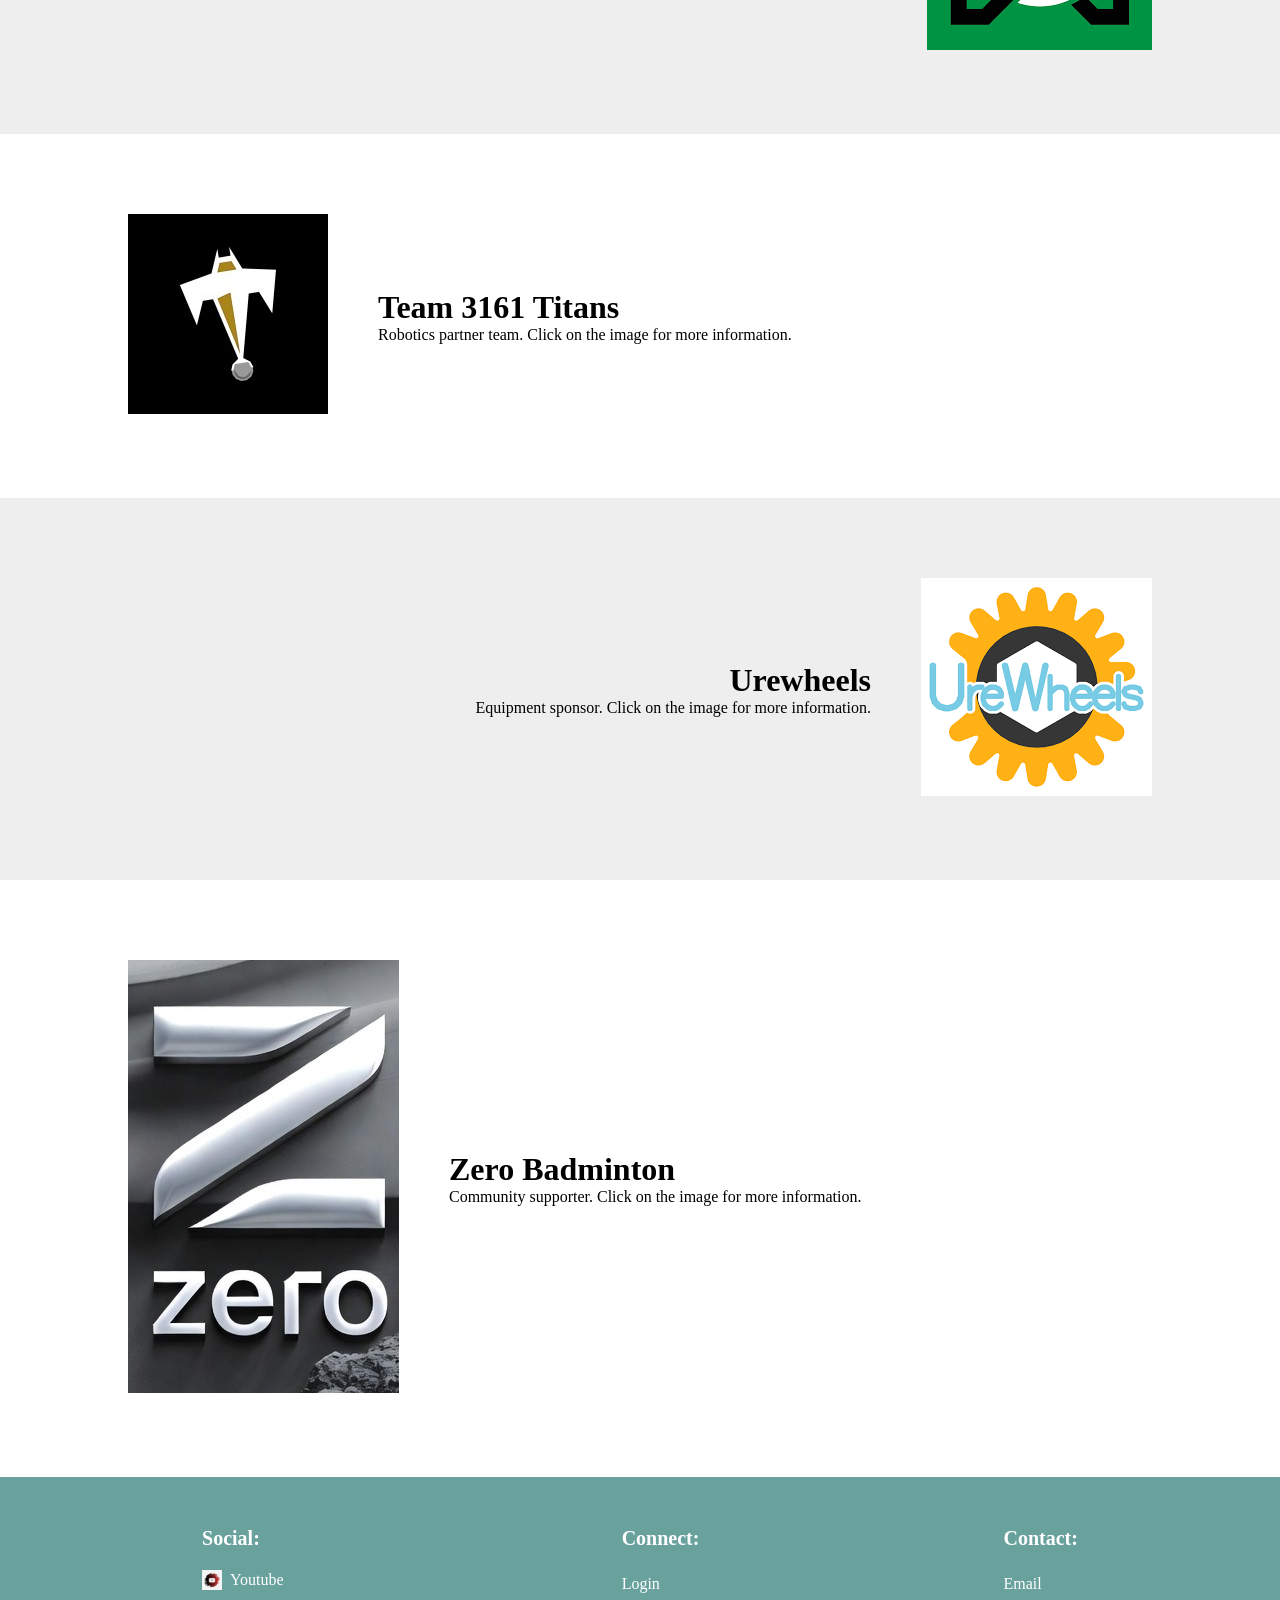
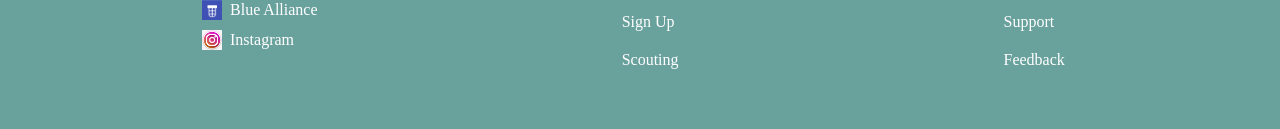
<file: Sponsors.html>
<!doctype html>
<!--
Spencer Bailey
-->
<html>

<head>
    <meta name="viewport" content="width=device-width, initial-scale=1.0">
    <title>9062 - Sponsors</title>
    <link rel="stylesheet" href="css/globalStyle.css">
    <link rel="stylesheet" href="css/sponsors.css"> <link rel="stylesheet" href="css/header.css">
    <link rel="stylesheet" href="css/footer.css">
    <script src="js/header.js"></script>
</head>

<body>
    <div id="header">
        <a href="index.html" id="logo">
            <img src="images/9062_logo.jpg">
        </a>
        <div id="flexnav">
            <a href="orginal.html">Orginal Intention</a>
            <a href="Robot.html">Robot</a>
            <a href="Member.php">Member</a>
            <a href="Sponsors.html">Sponsors</a>
            <a href="Location.html">Location</a>
        </div>
        <p>"Try More.<br>Try Smarter"</p>
    </div>

    <div id="content">
        <div id="sponsor">
            <div class="subsystem">
                <a href="https://sablemetal.com/" target="_blank"><img src="images/Sable_Metal.jpg"></a>
                <div class="context">
                    <h1><a href="https://sablemetal.com/" target="_blank"
                            style="text-decoration:none; color: black;">Sable Metals</a></h1>
                    <p>
                        Metal supplier supporting our robotics team.
                        Click on the image to visit more information.
                    </p>
                </div>
            </div>

            <div class="subsystem dark">
                <div class="context">
                    <h1><a href="https://putneys.ca/" target="_blank"
                            style="text-decoration:none; color: black;">Putney's Auto Tech</a></h1>
                    <p>
                        Local auto repair shop supporting our team.
                        Click on the image to visit more information.
                    </p>
                </div>
                <a href="https://putneys.ca/" target="_blank"><img src="images/Putneys.png"></a>
            </div>

            <div class="subsystem">
                <a href="https://www.cic-totalcare.com/" target="_blank"><img src="images/CIC.png"></a>
                <div class="context">
                    <h1><a href="https://www.cic-totalcare.com/" target="_blank"
                            style="text-decoration:none; color: black;">CIC</a></h1>
                    <p>
                        Columbia Internation College is our main campus and studio.
                        Click on the image for more information.
                    </p>
                </div>
            </div>

            <div class="subsystem dark">
                <div class="context">
                    <h1><a href="https://www.5406.ca/" target="_blank" style="text-decoration:none; color: black;">Team
                            5406 Celt-X</a></h1>
                    <p>
                        Robotics collaboration team.
                        Click on the image for more information.
                    </p>
                </div>
                <a href="https://www.5406.ca/" target="_blank"><img src="images/Celt-X.png"></a>
            </div>

            <div class="subsystem">
                <a href="https://team3161.ca/" target="_blank"><img src="images/team3161_logo.jpg"></a>
                <div class="context">
                    <h1><a href="https://team3161.ca/" target="_blank" style="text-decoration:none; color: black;">Team 3161
                            Titans</a></h1>
                    <p>
                        Robotics partner team.
                        Click on the image for more information.
                    </p>
                </div>
            </div>

            <div class="subsystem dark">
                <div class="context">
                    <h1><a href="https://www.urewheels.com/" target="_blank"
                            style="text-decoration:none; color: black;">Urewheels</a></h1>
                    <p>
                        Equipment sponsor.
                        Click on the image for more information.
                    </p>
                </div>
                <a href="https://www.urewheels.com/" target="_blank"><img src="images/UreWheels.png"></a>
            </div>

            <div class="subsystem">
                <a href="https://www.youtube.com/@2lov_hong" target="_blank"><img src="images/zero_logo.jpg"></a>
                <div class="context">
                    <h1><a href="https://www.youtube.com/@2lov_hong" target="_blank"
                            style="text-decoration:none; color: black;">Zero Badminton</a></h1>
                    <p>
                        Community supporter.
                        Click on the image for more information.
                    </p>
                </div>
            </div>
        </div> </div> <div id="footer">
        <div class="column1">
            <h3>Social:</h3>
            <a href="https://www.youtube.com/@CriticalCircuits" target="_blank">
                <img src="images/youtube_image.png" alt="YouTube Logo" class="icon"> Youtube
            </a>
            <a href="https://www.thebluealliance.com/team/9062" target="_blank">
                <img src="images/Screenshot 2026-03-11 144539.png" alt="TheBlueAlliance Logo" class="icon">Blue Alliance
            </a>
            <a href="https://www.instagram.com/9062photographer" target="_blank">
                <img src="images/instagram_icon.png" alt="Instagram Logo" class="icon"> Instagram
            </a>
        </div>

        <div class="column1">
            <h3>Connect:</h3>
            <p><a href="javascript:void(0)" onclick="openModal('loginModal')">Login</a></p>
            <p><a href="javascript:void(0)" onclick="openModal('signupModal')">Sign Up</a></p>
            <p><a href="scouting.html">Scouting</a></p>
        </div>

        <div class="column1">
            <h3>Contact:</h3>
            <p><a href="mailto:chenghongkiu6@gmail.com">Email</a></p>
            <p><a href="https://www.example.com/">Support</a></p>
            <p><a href="feedback.html">Feedback</a></p>
        </div>
    </div>

    <div id="loginModal" class="modal">
    <div class="modal-content">
        <span class="close-button" onclick="closeModal('loginModal')">&times;</span>
        <h2>Login</h2>
        <form id="loginForm">
            <input type="text" name="username" placeholder="Username" required>
            <input type="password" name="password" placeholder="Password" required>
            <div id="loginError" style="color: white; background-color: #ff4d4d; padding: 10px; margin-bottom: 15px; border-radius: 4px; display: none; font-size: 0.9em; text-align: center;"></div>
            <button type="submit" class="btn-primary">Sign In</button>
        </form>
    </div>
</div>

    <div id="signupModal" class="modal">
        <div class="modal-content">
            <span class="close-button" onclick="closeModal('signupModal')">&times;</span>
            <h2>Request Access</h2>
            <p style="font-size: 0.8em; color: #666; margin-bottom: 10px;">Your account will require admin approval.</p>
            <form action="php/sign_up.php" method="POST">
                <input type="text" name="username" placeholder="Username" required>
                <input type="password" name="password" placeholder="Create Password" required>
                <button type="submit" class="btn-primary">Request Account</button>
            </form>
        </div>
    </div>

<script>
    function openModal(modalId) {
        document.getElementById(modalId).style.display = "flex";
    }

    function closeModal(modalId) {
        document.getElementById(modalId).style.display = "none";
    }

    window.onclick = function(event) {
        if (event.target.classList.contains('modal')) {
            event.target.style.display = "none";
        }
    }

    document.getElementById('loginForm').addEventListener('submit', function(e) {
    e.preventDefault();

    const formData = new FormData(this);
    const errorDiv = document.getElementById('loginError');

    fetch('php/login.php', {
        method: 'POST',
        body: formData
    })
    .then(response => response.json())
    .then(data => {
        if (data.status === 'success') {
            window.location.href = data.redirect;
        } else {
            errorDiv.textContent = data.message;
            errorDiv.style.display = 'block';
        }
    })
    .catch(error => {
        errorDiv.textContent = 'An unexpected error occurred.';
        errorDiv.style.display = 'block';
    });
});
</script>
</body>
</html>
</file>
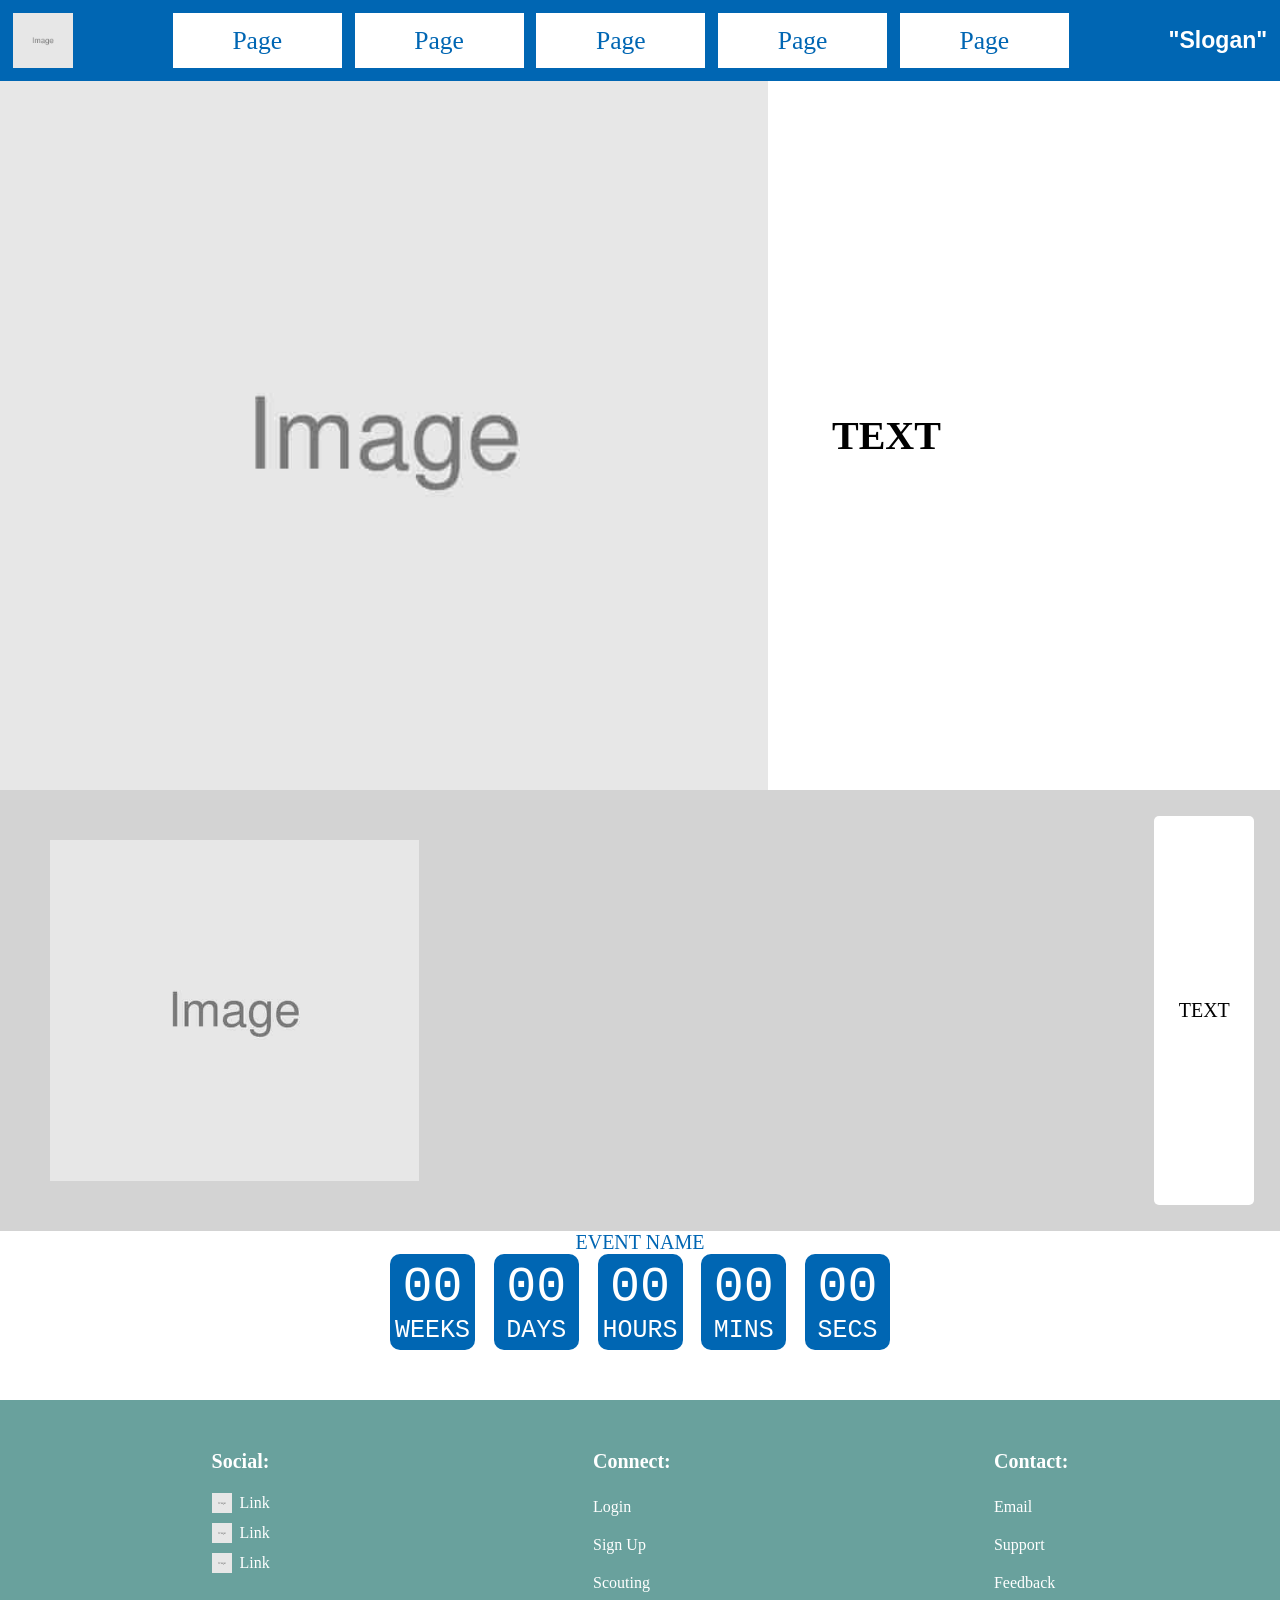
<file: wireframe.html>
<!doctype html>
<!--
    Date: March 11th
    Author: Trevor Goff
    Description: Wireframe version of homepage of website. Works with mobile formatting. JS still required to make timer work.
-->
<html>

<head>
    <meta name="viewport" content="width=device-width, initial-scale=1.0">
    <title>9062</title>
    <link rel="stylesheet" href="css/globalStyle.css">
    <link rel="stylesheet" href="css/header.css">
    <link rel="stylesheet" href="css/footer.css">
    <link rel="stylesheet" href="css/landing.css">
    <link rel="stylesheet" href="css/timer.css">
    <script src="js/header.js"></script>
</head>

<body>
    <div id="header">
        <a href="https://example.com" id="logo">
            <img src="images/image-filler.jpg" alt="Logo">
        </a>
        <div id="flexnav">
            <a href="https://example.com">Page</a>
            <a href="https://example.com">Page</a>
            <a href="https://example.com">Page</a>
            <a href="https://example.com">Page</a>
            <a href="https://example.com">Page</a>
        </div>
        <p>"Slogan"</p>
    </div>

    <div id="content">
        <section id="banner">
            <img src="images/image-filler.jpg" alt="alt">
            <div id="about">
                TEXT
            </div>
        </section>

        <section id="first">
            <img src="images/image-filler.jpg" alt="alt">
            <div id="about">
                TEXT
            </div>
        </section>

        <section id="event-countdown">
            <div id="event-name">EVENT NAME</div>

            <div id="timer">
                <div class="unit">
                    <div class="digits">
                        <div class="digit">
                            0
                        </div>
                        <div class="digit">
                            0
                        </div>
                    </div>
                    WEEKS
                </div>
                <div class="unit">
                    <div class="digits">
                        <div class="digit">
                            0
                        </div>
                        <div class="digit">
                            0
                        </div>
                    </div>
                    DAYS
                </div>
                <div class="unit">
                    <div class="digits">
                        <div class="digit">
                            0
                        </div>
                        <div class="digit">
                            0
                        </div>
                    </div>
                    HOURS
                </div>
                <div class="unit">
                    <div class="digits">
                        <div class="digit">
                            0
                        </div>
                        <div class="digit">
                            0
                        </div>
                    </div>
                    MINS
                </div>
                <div class="unit">
                    <div class="digits">
                        <div class="digit">
                            0
                        </div>
                        <div class="digit">
                            0
                        </div>
                    </div>
                    SECS
                </div>
            </div>
        </section>
    </div>

    <div id="footer">
        <div class="column1">
            <h3>Social:</h3>

            <a href="https://www.example.com" target="_blank">
                <img src="images/image-filler.jpg" alt="Link Icon" class="icon"> Link
            </a>

            <a href="https://www.example.com" target="_blank">
                <img src="images/image-filler.jpg" alt="Link Icon" class="icon"> Link
            </a>

            <a href="https://www.example.com" target="_blank">
                <img src="images/image-filler.jpg" alt="Link Icon" class="icon"> Link
            </a>
        </div>

        <div class="column1">
            <h3>Connect:</h3>
            <p><a href="javascript:void(0)" onclick="openModal('loginModal')">Login</a></p>
            <p><a href="javascript:void(0)" onclick="openModal('signupModal')">Sign Up</a></p>
            <p><a href="scouting.html">Scouting</a></p>
        </div>

        <div class="column1">
            <h3>Contact:</h3>
            <p><a href="mailto:chenghongkiu6@gmail.com">Email</a></p>
            <p><a href="https://www.example.com/">Support</a></p>
            <p><a href="feedback.html">Feedback</a></p>
        </div>
    </div>

    <div id="loginModal" class="modal">
    <div class="modal-content">
        <span class="close-button" onclick="closeModal('loginModal')">&times;</span>
        <h2>Login</h2>
        <form id="loginForm">
            <input type="text" name="username" placeholder="Username" required>
            <input type="password" name="password" placeholder="Password" required>
            <div id="loginError" style="color: white; background-color: #ff4d4d; padding: 10px; margin-bottom: 15px; border-radius: 4px; display: none; font-size: 0.9em; text-align: center;"></div>
            <button type="submit" class="btn-primary">Sign In</button>
        </form>
    </div>
</div>

    <div id="signupModal" class="modal">
        <div class="modal-content">
            <span class="close-button" onclick="closeModal('signupModal')">&times;</span>
            <h2>Request Access</h2>
            <p style="font-size: 0.8em; color: #666; margin-bottom: 10px;">Your account will require admin approval.</p>
            <form action="php/sign_up.php" method="POST">
                <input type="text" name="username" placeholder="Username" required>
                <input type="password" name="password" placeholder="Create Password" required>
                <button type="submit" class="btn-primary">Request Account</button>
            </form>
        </div>
    </div>

<script>
    function openModal(modalId) {
        document.getElementById(modalId).style.display = "flex";
    }

    function closeModal(modalId) {
        document.getElementById(modalId).style.display = "none";
    }

    window.onclick = function(event) {
        if (event.target.classList.contains('modal')) {
            event.target.style.display = "none";
        }
    }

    document.getElementById('loginForm').addEventListener('submit', function(e) {
    e.preventDefault();

    const formData = new FormData(this);
    const errorDiv = document.getElementById('loginError');

    fetch('php/login.php', {
        method: 'POST',
        body: formData
    })
    .then(response => response.json())
    .then(data => {
        if (data.status === 'success') {
            window.location.href = data.redirect;
        } else {
            errorDiv.textContent = data.message;
            errorDiv.style.display = 'block';
        }
    })
    .catch(error => {
        errorDiv.textContent = 'An unexpected error occurred.';
        errorDiv.style.display = 'block';
    });
});
</script>
</body>

</html>
</file>
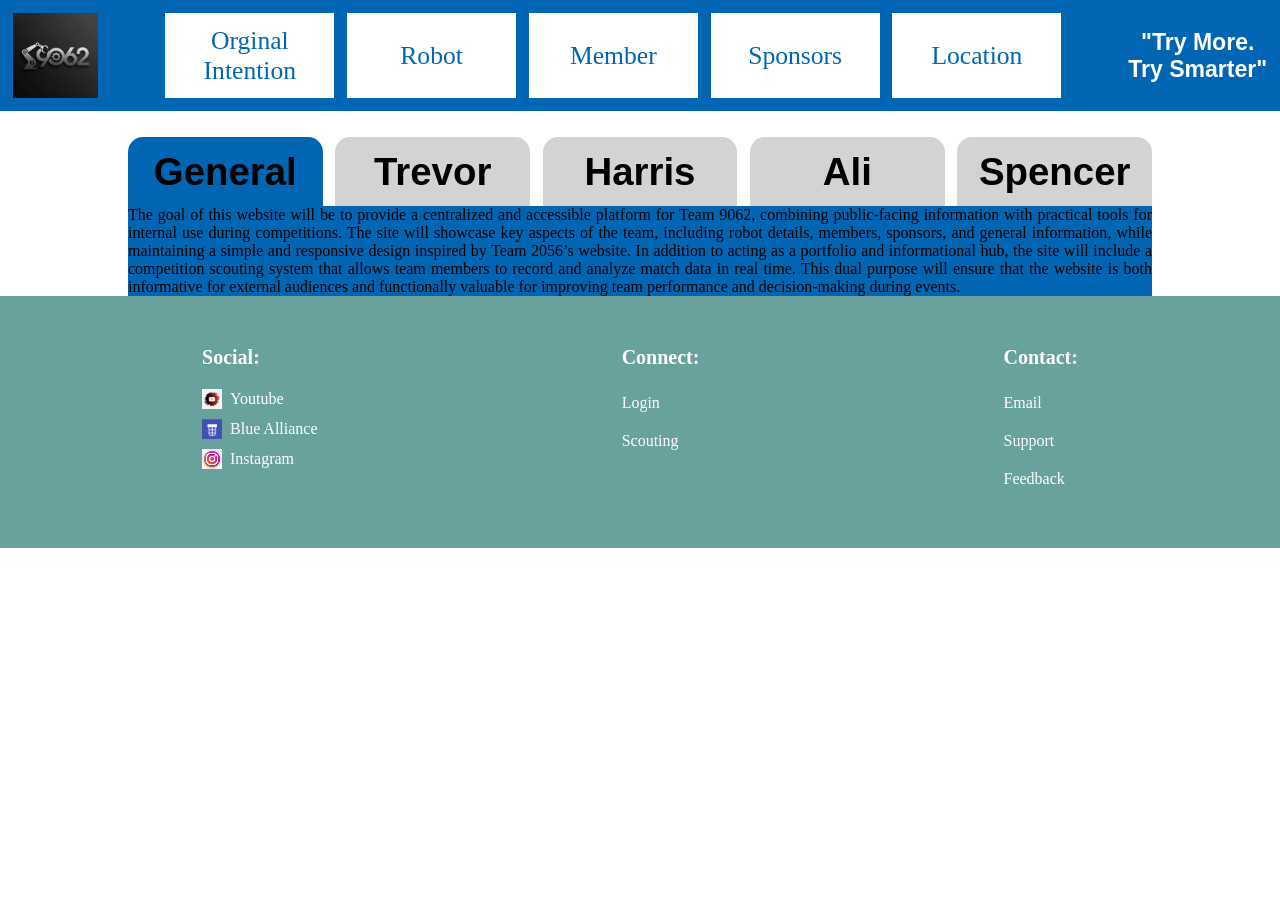
<file: devplan/dev_plan.html>
<!-- Author: Trevor Goff
Date: Apr 11-19
Description: HTML for dev plan page -->
<!DOCTYPE html>
<html lang="en">

<head>
    <meta name="viewport" content="width=device-width, initial-scale=1.0">
    <title>Development Plan</title>
    <link rel="stylesheet" href="../css/globalStyle.css">
    <link rel="stylesheet" href="../css/header.css">
    <link rel="stylesheet" href="../css/footer.css">
    <link rel="stylesheet" href="../css/landing.css">
    <link rel="stylesheet" href="../css/timer.css">
    <link rel="stylesheet" href="devstyle.css">
    <script src="../js/header.js"></script>
    <script src="devscript.js"></script>
</head>

<body>
    <div id="header">
        <a href="../index.html" id="logo">
            <img src="../images/9062_logo.jpg" alt="9062 Critical Circuits Logo">
        </a>
        <div id="flexnav">
            <a href="../orginal.html">Orginal Intention</a>
            <a href="../Robot.html">Robot</a>
            <a href="../Member.html">Member</a>
            <a href="../Sponsors.html">Sponsors</a>
            <a href="../Location.html">Location</a>
        </div>
        <p>"Try More.<br>Try Smarter"</p>
    </div>

    <div id="pageSelector">
        <div class="page active" data-target="General">
            <h1>General</h1>
        </div>
        <div class="page" data-target="Trevor">
            <h1>Trevor</h1>
        </div>
        <div class="page" data-target="Harris">
            <h1>Harris</h1>
        </div>
        <div class="page" data-target="Ali">
            <h1>Ali</h1>
        </div>
        <div class="page" data-target="Spencer">
            <h1>Spencer</h1>
        </div>
    </div>

    <div class="section active" id="General">
        <p>
            The goal of this website will be to provide a centralized and accessible platform for Team 9062, combining
            public-facing information with practical tools for internal use during competitions. The site will showcase
            key aspects of the team, including robot details, members, sponsors, and general information, while
            maintaining a simple and responsive design inspired by Team 2056’s website. In addition to acting as a
            portfolio and informational hub, the site will include a competition scouting system that allows team
            members to record and analyze match data in real time. This dual purpose will ensure that the website is
            both informative for external audiences and functionally valuable for improving team performance and
            decision-making during events.
        </p>
    </div>
    <div class="section" id="Trevor">
        <div class="title">
            Trevor<br>
            Overall layout and design
        </div>
        <div class="due">
            Tasks due by: Apr 18th
            Tasks complete by: Apr 10th
        </div>
        <details open class="mainSection">
            <summary>PLAN BREAKDOWN BY PAGE</summary>

            <details class="subSection">
                <summary>Page Headers</summary>
                <div class="languages">HTML, CSS, JS</div>
                <p>
                    The page headers will be designed to be responsive to screen width, promoting a consistent user
                    experience
                    where users can clearly distinguish between internal pages and external links. The header will
                    link to the
                    main pages on the site (robot, members, sponsors, etc.). Using JavaScript, the header will
                    dynamically
                    utilize vertical space to allow for larger buttons on smaller screens, while ensuring that the
                    client logo,
                    navigation buttons, and slogan remain visible at all times.
                </p>
                <img src="images/header.jpg">
            </details>

            <details class="subSection">
                <summary>Landing Page</summary>
                <div class="languages">HTML, CSS, JS, PHP</div>
                <p>
                    The goal of the site, and by extension the landing page, will be to closely resemble the website
                    for team
                    <a href="2056.ca">2056</a>. With this in mind, the design will remain simple, using basic CSS
                    styling with
                    flex grids to ensure a mobile-friendly experience. A key feature of this page will be a
                    countdown timer.
                    Using AJAX practices, the page will send asynchronous requests to a PHP backend server,
                    including the last
                    known timings for events. The PHP server will then query multiple API endpoints and wait for all
                    responses
                    before processing the data. If updated data is available, it will be returned to the front-end;
                    otherwise,
                    localStorage will be used to retrieve previously stored timings.
                </p>
                <img src="images/landing.jpg">
            </details>

            <details class="subSection">
                <summary>Robots Page</summary>
                <div class="languages">HTML, CSS</div>
                <p>
                    The robots page will maintain a simple design, with no complex functionality. Flexbox layouts
                    will be used
                    to ensure a mobile-friendly experience. The page will display details of the robot's
                    accomplishments in the
                    2025 season. Due to client requirements and the ongoing 2026 season, details about current
                    performance will
                    not be included, in order to maintain a competitive advantage for upcoming events.
                </p>
                <img src="images/robot.jpg">
            </details>

            <details class="subSection">
                <summary>Competition Scouting Page</summary>
                <div class="languages">HTML, CSS, JS, PHP, SQL</div>
                <p>
                    The competition scouting page will be designed to be simple and efficient, as it will primarily
                    be used in
                    fast-paced competition environments. The page will contain a JavaScript-powered form that allows
                    users to
                    enter observations about robots during matches. This data will be sent to a PHP backend, where
                    it will be
                    validated, sanitized, and stored in an SQL database. The database will include a table that
                    stores how each
                    team performs in each match, along with a secondary table that maps match IDs to teams for
                    faster lookup and
                    sorting. This additional structure will support team captains during playoff selection by making
                    relevant
                    data easier to access and analyze.
                </p>
                <img src="images/scouting.jpg">
            </details>
        </details>

        <details open class="mainSection">
            <summary>PLAN BREAKDOWN BY LANGUAGE</summary>

            <details class="subSection">
                <summary>HTML</summary>
                <div class="pages">Header, Landing, Robot, Scouting</div>
                <p>
                    HTML will be used to structure all pages, making use of appropriate semantic elements such as
                    divs, forms,
                    buttons, and details tags. Special care will be taken when designing the header to ensure it
                    does not
                    interfere with other page content. IDs and class names will be chosen to be descriptive and
                    consistent,
                    allowing for easy identification and maintenance across HTML, CSS, and JavaScript files.
                </p>
            </details>

            <details class="subSection">
                <summary>CSS</summary>
                <div class="pages">Header, Landing, Robot, Scouting</div>
                <p>
                    CSS will be used to style all components of the website, with an emphasis on modular and
                    isolated styling to
                    prevent conflicts with other team members' work. A global stylesheet will be implemented to
                    manage overall
                    layout behaviour, such as enabling vertical scrolling and removing default browser margins.
                    Flexbox layouts
                    and media queries will be used extensively to ensure that the site remains responsive and
                    readable across a
                    wide range of devices.
                </p>
            </details>

            <details class="subSection">
                <summary>JavaScript</summary>
                <div class="pages">Header, Landing, Scouting</div>
                <p>
                    Each component requiring JavaScript will be placed in its own file to promote separation of
                    concerns. The
                    header script will dynamically adjust image sizing based on the height of navigation elements.
                    The scouting
                    and timer components will use AJAX to send asynchronous requests to the PHP backend. While
                    front-end
                    validation will be minimal due to the use of constrained input types, the system will still
                    provide user
                    feedback based on server-side validation results, displaying success or error messages before
                    resetting the
                    form.
                </p>
            </details>

            <details class="subSection">
                <summary>PHP</summary>
                <div class="pages">Landing, Scouting</div>
                <p>
                    PHP will handle backend processing for both the landing page and scouting system. For the
                    landing page, PHP
                    will request data from The Blue Alliance API and return relevant competition information to the
                    front-end.
                    Future improvements may include utilizing API response codes to detect unchanged data and reduce
                    processing
                    overhead. For the scouting system, PHP will validate and sanitize all incoming data, enforce
                    input length
                    limits, and use prepared statements to prevent SQL injection and cross-site scripting attacks.
                    The script
                    will return detailed error messages for expected issues and more generic responses for
                    unexpected errors or
                    suspicious input.
                </p>
            </details>

            <details class="subSection">
                <summary>SQL</summary>
                <div class="pages">Scouting</div>
                <p>
                    The SQL database should use two tables to store match scouting data in a structured and
                    efficient way. The
                    primary table will store general match information, including an auto-incrementing match ID and
                    an
                    automatically generated timestamp for when the entry is created. All additional match-level data
                    from the
                    form will be stored alongside this. A second table will be used to store team-specific data,
                    where each team
                    in a match will be given its own row and linked back to the main match entry using a foreign
                    key. This table
                    will include the team number, pathing choice, disabled status, and a list of observed
                    capabilities during
                    that match.

                    Separating the data in this way will allow multiple teams to be associated with a single match
                    while keeping
                    the database organized and easy to query, especially when filtering or sorting by team. It will
                    also improve
                    data integrity, as deleting a match should automatically remove all related team entries through
                    cascading
                    deletes. None of the data in this system should be hashed, as it is intentionally non-sensitive
                    and designed
                    to be publicly accessible. The data is intended to be shared and reused by others for scouting
                    and analysis
                    purposes within the FRC community.
                </p>
            </details>
        </details>

        <details open class="mainSection">
            <summary>CLIENT FEEDBACK</summary>

            <strong>Event Countdown Automation:</strong><br>
            The original implementation of the countdown timer relied on locally stored JSON data with
            hard-coded event timings. The client requested a more automated solution that would not require
            manual updates. In response, the system was redesigned to fetch live event data from external APIs
            through a PHP backend. This ensures that event timings remain accurate and up-to-date without
            developer intervention.<br><br>

            <strong>Scouting Form Efficiency:</strong><br>
            Feedback indicated that the scouting interface needed to be faster and easier to use during live
            matches. As a result, the form was simplified and optimized for quick input, while still maintaining
            full backend validation and sanitization to ensure data integrity.<br><br>

            <strong>Database Structure Optimization:</strong><br>
            The client requested better organization of scouting data for analysis during playoffs.
            This led to the implementation of a two-table structure separating match data and team-specific
            data, improving query performance and making it easier to filter and compare teams.<br><br>

            <strong>Responsive Header Adjustments:</strong><br>
            Initial header designs did not fully adapt to smaller screens. Based on feedback, the header was
            updated to dynamically adjust spacing and element sizes using JavaScript, ensuring that navigation
            remains clear and accessible on all devices.<br><br>

            <strong>User Feedback on Form Submission:</strong><br>
            The client requested clearer feedback when submitting scouting data. The system was updated to
            display success and error messages based on server responses, improving usability and reducing
            confusion during competitions.
        </details>
    </div>
    <div class="section" id="Harris"></div>
    <div class="section" id="Ali"></div>
    <div class="section" id="Spencer"></div>

    </div>

    <div class="Harris">

    </div>
    <div class="Ali">

    </div>
    <div class="Spencer">

    </div>
    <div class="Trevor">

    </div>
    </div>


    <div id="footer">
        <div class="column1">
            <h3>Social:</h3>

            <a href="https://www.youtube.com/@CriticalCircuits" target="_blank">
                <img src="../images/youtube_image.png" alt="YouTube Logo" class="icon"> Youtube
            </a>

            <a href="https://www.thebluealliance.com/team/9062" target="_blank">
                <img src="../images/Screenshot 2026-03-11 144539.png" alt="TheBlueAlliance Logo" class="icon">Blue
                Alliance
            </a>

            <a href="https://www.instagram.com/9062photographer" target="_blank">
                <img src="../images/instagram_icon.png" alt="Instagram Logo" class="icon"> Instagram
            </a>

        </div>

        <div class="column1">
            <h3>Connect:</h3>
            <p><a href="../login.html">Login</a></p>
            <p><a href="../scouting.html">Scouting</a></p>
        </div>

        <div class="column1">
            <h3>Contact:</h3>
            <p><a href="mailto:chenghongkiu6@gmail.com">Email</a></p>
            <p><a href="https://www.example.com/">Support</a></p>
            <p><a href="feedback.html">Feedback</a></p>
        </div>
    </div>

</body>

</html>
</file>
<file: css/globalStyle.css>
/* Author: Trevor Goff
Date: Mar11-19
Description: Basic styling for all pages */

* {
    margin: 0px;
}

html {
    overflow-y: scroll;
}

.modal {
    display: none; 
    position: fixed; 
    z-index: 1000; 
    left: 0;
    top: 0;
    width: 100%; 
    height: 100%; 
    background-color: rgba(0, 0, 0, 0.6); 
    
    display: none;
    justify-content: center;
    align-items: center;
}

.modal-content {
    background-color: #fff;
    padding: 30px;
    border-radius: 8px;
    width: 90%;
    max-width: 400px;
    position: relative;
    margin: 0; 
    box-shadow: 0 4px 20px rgba(0, 0, 0, 0.2);
}

.close-button {
    position: absolute;
    right: 20px;
    top: 10px;
    font-size: 28px;
    font-weight: bold;
    cursor: pointer;
}

.modal-content input {
    width: 100%;
    padding: 12px;
    margin: 10px 0;
    box-sizing: border-box;
    border: 1px solid #ccc;
    border-radius: 4px;
}

.modal-content button {
    width: 100%;
    padding: 12px;
    background-color: rgb(0, 119, 204);
    color: white;
    border: none;
    border-radius: 4px;
    cursor: pointer;
    font-weight: bold;
}
</file>
<file: css/header.css>
/* Author: Trevor Goff
Date: Mar 11-Apr 19
Description: Styling that affects only elements in the header of the page. */
#header * {
    background-color: transparent;
    text-align: center;
}

#header {
    display: flex;
    background-color: #0066B3;
    padding: 1vw;
    justify-content: space-between;
    align-items: center;
}

#header img {
    height: 4.5vw;
    flex-grow: 1;
    display: block;
}

#flexnav {
    display: flex;
    width: 70vw;
    align-items: stretch;
    text-align: center;
    flex-wrap: wrap;
    gap: 1vw;
    margin-left: 2vw;
    margin-right: 2vw;
}

#flexnav a {
    display: flex;
    align-items: center;
    justify-content: center;
    text-decoration: none;
    padding: 1vw 0;
    color: #0066B3;
    flex: 1 1 150px;
    font-size: 2vw;
    flex-grow: 1;
    background-color: white;
}

#flexnav a:hover {
    background-color: #961B41;
    color: white;
}

#header p {
    font-size: 1.8vw;
    font-family: "Montserrat", sans-serif;
    color: white;
    font-weight: 600;
    margin: 0;
    display: flex;
    align-items: center;
}
</file>
<file: css/footer.css>
#footer {
    background-color: rgb(105, 161, 157);
    color: white;

    display: flex;
    justify-content: space-around;

    padding: 50px 50px;
}

#footer .column1 {
    display: flex;
    flex-direction: column;
}

#footer .column1 h3 {
    margin-bottom: 15px;
    font-size: 20px;
}

#footer .column1 p {
    margin: 5px 0;
    cursor: pointer;
}

#footer .column1 p:hover {
    color: #ff4444;
}

#footer .column1 a {
    display: flex;
    align-items: center;
    gap: 8px;
    text-decoration: none;
    color: white;
    margin: 5px 0;
}

#footer .column1 a:hover {
    color: #961B41;
}

#footer .icon {
    width: 20px;
    height: 20px;
}

@media (max-width: 500px){

    #footer{
        flex-direction: column;
        align-items: center;
        text-align: center;
        gap:25px;
    }

    #footer .column1{
        width: 100%;
        align-items: center;
    }
}
</file>
<file: css/landing.css>
/* Author: Trevor Goff
Date: Apr 2-19
Description: Styling for the landing page. Doesn't include the styling for the countdown timer. */

#content {
    margin: 0;
    padding: 0;
    margin-bottom: 50px;
}

#banner {
    display: flex;
    position: relative;
    width: 100%;
}

#banner img {
    width: 60%;
}


#banner #about {
    font-weight: bolder;
    font-size: 40px;
    text-align: center;
    padding: 5%;
    align-content: center;
}

#banner #about a {
    text-decoration: none;
    font-style: italic;
    color: #0066B3;
}

#banner #about a:visited {
    color: #0066B3;
}

#first {
    padding: 2%;
    background-color: lightgray;
    display: flex;
    position: relative;
    width: 96%;
    justify-content: space-between;
}

#first img {
    width: 30%;
    padding: 2%;
}

#first #about {
    font-size: 20px;
    text-align: center;
    padding: 2%;
    align-content: center;
    background-color: white;
    border-radius: 5px;
}

@media screen and (max-width: 1000px) {
    #banner {
        flex-direction: column;
        justify-content: center;
        flex-wrap: wrap;
    }

    #banner img {
        margin: auto;
        width: 80%;
    }

    #banner #about {
        padding: 2%;
    }

    #first {
        flex-direction: column;
    }

    #first img {
        margin: auto;
        width: 50%;
    }
}
</file>
<file: css/timer.css>
/* Author: Trevor Goff
Date: Mar 30-Apr 19
Description: Styling for the timer on the landing page of the site. */

#event-countdown #event-name {
    display: block;
    width: fit-content;
    text-align: center;
    color: #0066B3;
    max-width: 500px;
    margin: auto;
    font-size: 20px;
}

#event-countdown #timer {
    display: flex;
    justify-content: space-between;
    max-width: 500px;
    margin: auto;
}

#event-countdown #timer .unit {
    display: flex;
    flex-direction: column;
    width: 75px;
    text-align: center;
    font-family: monospace;
    font-size: 25px;
    background-color: #0066B3;
    color: white;
    border-radius: 10px;
    padding: 5px;
}

#event-countdown #timer .unit .digits {
    display: flex;
    justify-content: center;
    font-size: 50px;
}

@media screen and (max-width: 600px) {
    #event-countdown #event-name {
        max-width: 400px;
    }

    #event-countdown #timer {
        max-width: 400px;
    }

    #event-countdown #timer .unit {
        font-size: 20px;
        width: 60px;
    }

    #event-countdown #timer .unit .digits {
        font-size: 40px;
    }
}
</file>
<file: css/feedback.css>
/* ---------- PAGE BACKGROUND ---------- */
body {
    font-family: Arial, Helvetica, sans-serif;
    background: linear-gradient(135deg, #f5f7fa, #c3cfe2);

    display: flex;
    justify-content: center;
    align-items: center;

    height: 100vh;
    margin: 0;
}

/* ---------- FORM CARD ---------- */
form {
    background: white;
    padding: 40px;
    border-radius: 12px;
    box-shadow: 0 10px 25px rgba(0,0,0,0.2);

    width: 400px;
    text-align: center;
}

/* ---------- TITLE ---------- */
h2 {
    position: absolute;
    top: 60px;
    font-size: 32px;
    color: #333;
}

/* ---------- LABELS ---------- */
label {
    font-size: 20px;
    font-weight: bold;
}

/* ---------- RADIO BUTTONS ---------- */
input[type="radio"] {
    transform: scale(1.5);
    margin: 10px;
}

/* ---------- TEXTAREA ---------- */
textarea {
    width: 100%;
    font-size: 16px;
    padding: 10px;
    border-radius: 8px;
    border: 1px solid #ccc;
    resize: none;
}

/* ---------- SUBMIT BUTTON ---------- */
button {
    width: 100%;
    padding: 15px;

    font-size: 20px;
    font-weight: bold;

    background-color: red;
    color: white;

    border: none;
    border-radius: 8px;

    cursor: pointer;
    transition: 0.3s;
}

/* hover effect */
button:hover {
    background-color: darkred;
    transform: scale(1.05);
}

/* click effect */
button:active {
    transform: scale(0.95);
}
</file>
<file: css/stylesheet_location.css>
#comment {
    display: flex;
    align-items: center;
    gap: 40px;
    padding: 40px;
}

.map {
    width: 60%;
}

.address {
    width: 40%;
    display: flex;
    align-items: center;
    gap: 15px;
}

.mapicon {
    width: 40px;
    height: 40px;
}

@media screen and (max-width: 500px) {
    #comment {
        flex-direction: column;
        font-size: large;
    }
}
</file>
<file: css/stylesheet_members.css>
* {
    margin: 0;
    box-sizing: border-box;
}

html {
    overflow-y: scroll;
}

body {
    background-color: #f4f4f4;
}

#comment {
    padding: 40px 20px;
}

.team {
    font-family: Arial, sans-serif;
    text-align: center;
}

.team h1 {
    margin-bottom: 25px;
    color: #0066B3;
}

.team-container {
    display: grid;
    grid-template-columns: repeat(auto-fit, minmax(220px, 1fr));
    gap: 25px;
    margin-top: 30px;
    max-width: 1200px;
    margin-left: auto;
    margin-right: auto;
}

.member-card {
    background: white;
    border-radius: 10px;
    padding: 20px;
    box-shadow: 0 4px 12px rgba(0, 0, 0, 0.12);
}

.member-card img {
    width: 100%;
    height: 180px;
    object-fit: cover;
    border-radius: 8px;
}

.member-card h2 {
    margin-top: 12px;
    margin-bottom: 8px;
    color: #222;
}

.role {
    font-weight: bold;
    color: #0077cc;
    margin-bottom: 8px;
}

.member-card p {
    line-height: 1.4;
}
</file>
<file: css/robot.css>
/* Author: Trevor Goff
Date: Mar 11-Apr 19
Description: Styling to affect the body of the robots page. */

#robot {
    display: flex;
    flex-direction: column;
}

.subsystem {
    padding: 5vw;
    display: flex;
    flex-direction: row;
    justify-content: space-between;
}

.dark {
    background-color: lightgray;
}

.subsystem img {
    max-width: 40vw;
}

.context {
    text-align: center;
    align-content: center;
}

@media screen and (max-width: 600px) {
    .subsystem {
        flex-direction: column;
    }

    .subsystem img {
        margin: auto;
    }
}
</file>
<file: css/stylesheet_scouting.css>
/* Author: Trevor Goff
Date: Apr 2-19
Description: Styling for the scouting form page. */
* {
    box-sizing: border-box;
}

h1 {
    color: #961B41;
}

.section>h3 {
    color: #0066B3;
}

select {
    cursor: pointer;
}

input {
    accent-color: #961B41;
    cursor: pointer;
}

input[type=number] {
    appearance: textfield;
}

.number-arrowless::-webkit-outer-spin-button,
.number-arrowless::-webkit-inner-spin-button {
    -webkit-appearance: none;
    margin: 0;
}

.container {
    max-width: 500px;
    margin: auto;
    padding: 2% 0;
}

.section {
    margin-bottom: 16px;
}

.grid {
    display: grid;
    gap: 10px;
}

label {
    display: block;
    margin-bottom: 4px;
}

.checkbox-group {
    display: flex;
    flex-wrap: wrap;
    gap: 10px;
}

#details {
    width: 100%;
    height: 150px;
}

button {
    padding: 8px 12px;
    background-color: #961B41;
    color: white;
    border: none;
    cursor: pointer;
}

@media screen and (max-width: 600px) {
    .container {
        width: auto;
        padding: 2% 10%;
    }
}
</file>
<file: css/sponsors.css>
#sponsor
{
    display: flex;
    flex-direction: column;
    width: 100%;
}

.subsystem 
{
    display: flex;
    flex-direction: row;
    align-items: center;
    justify-content: center;
    padding: 80px 10%;
    gap: 50px;
}

.dark 
{
    background-color: #eeeeee;
}

.subsystem img 
{
    max-width: 500px;
    width: 100%;
    height: auto;
    flex-shrink: 0;
    transition: transform 0.3s ease;
}

.subsystem img:hover 
{
    transform: scale(1.03);
}

.context 
{
    flex: 1;
    text-align: left;
}

.subsystem.dark .context 
{
    text-align: right;
}

@media screen and (max-width: 850px) 
{
    .subsystem {
        flex-direction: column !important;
        padding: 50px 5%;
        text-align: center;
    }

    .subsystem.dark .context, .context {
        text-align: center;
    }

    .subsystem img {
        max-width: 90%;
        margin-bottom: 20px;
    }
}
</file>
<file: devplan/devstyle.css>
/* Author: Trevor Goff
Date: Apr 2-19
Description: Styling for devplan */
#pageSelector {
    padding-top: 2%;
    padding-bottom: 0;
    display: flex;
    width: 80vw;
    align-items: stretch;
    text-align: center;
    gap: 1vw;
    margin: auto;
}

.page {
    display: flex;
    align-items: center;
    justify-content: center;
    text-decoration: none;
    padding: 1vw 0;
    flex: 1 1 150px;
    font-size: 2vw;
    flex-grow: 1;
    background-color: lightgray;
    cursor: pointer;
    border-radius: 15px 15px 0 0;
}

h1 {
    font-family: "Montserrat", sans-serif;
    font-size: 3vw;
    text-align: center;
}

.active {
    background-color: #0066B3;
}

details {
    width: 86%;
    text-align: center;
    margin: auto;
    padding: 2%;
}

.section {
    margin: auto;
    width: 80vw;
    margin-top: 0;
    background-color: #0066B3;
}

.subSection {
    background-color: lightgray;
    margin: 2%;
}

p {
    text-align: justify;
}

.pages,
.languages {
    text-align: center;
    font-weight: 600;
    margin: 1%;
}

.mainSection summary {
    font-size: 36px;
}

.subSection summary {
    font-size: 24px;
}

.title {
    font-size: 24px;
    text-align: center;
    color: white;
    font-weight: 800;
    padding: 2%;
}

.due {
    font-size: 16px;
    text-align: center;
    color: white;
}

.subSection img {
    width: 100%;
}

.section {
    display: none;
}

.section.active {
    display: block;
}
</file>
